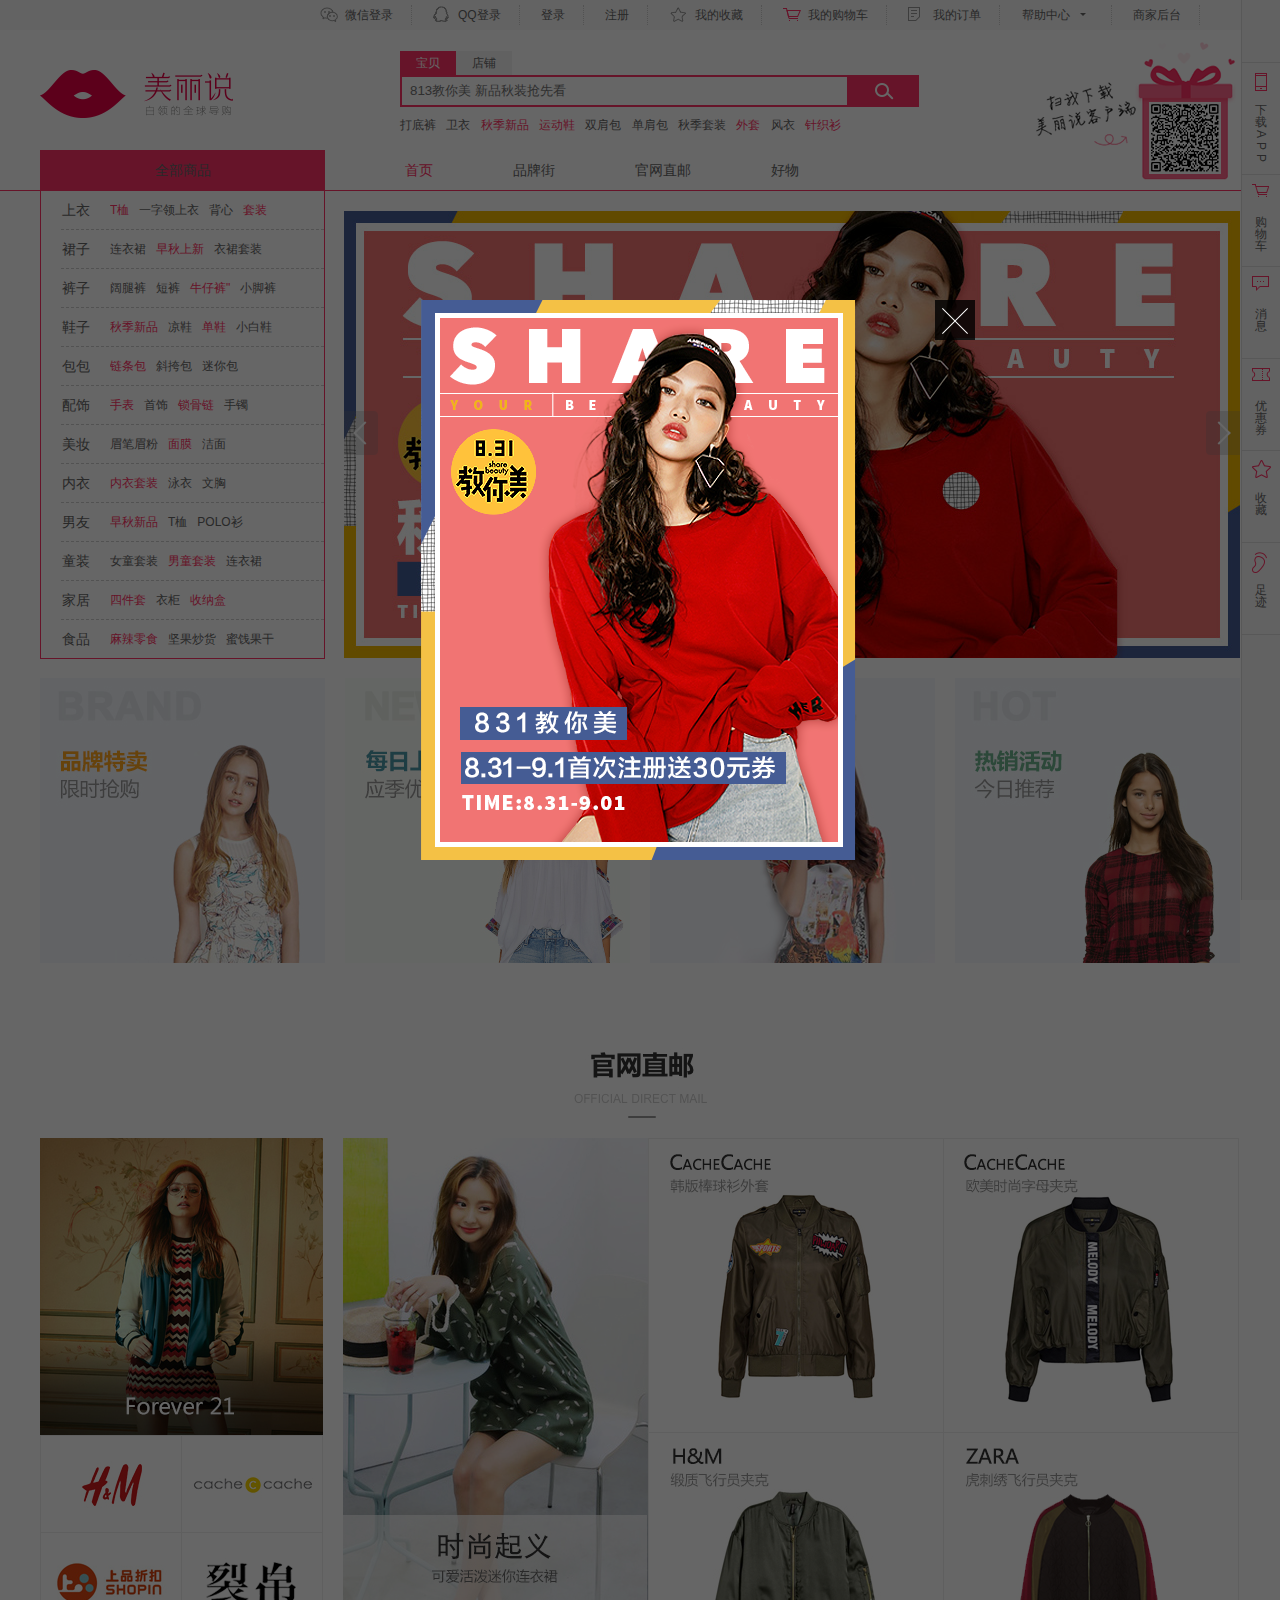
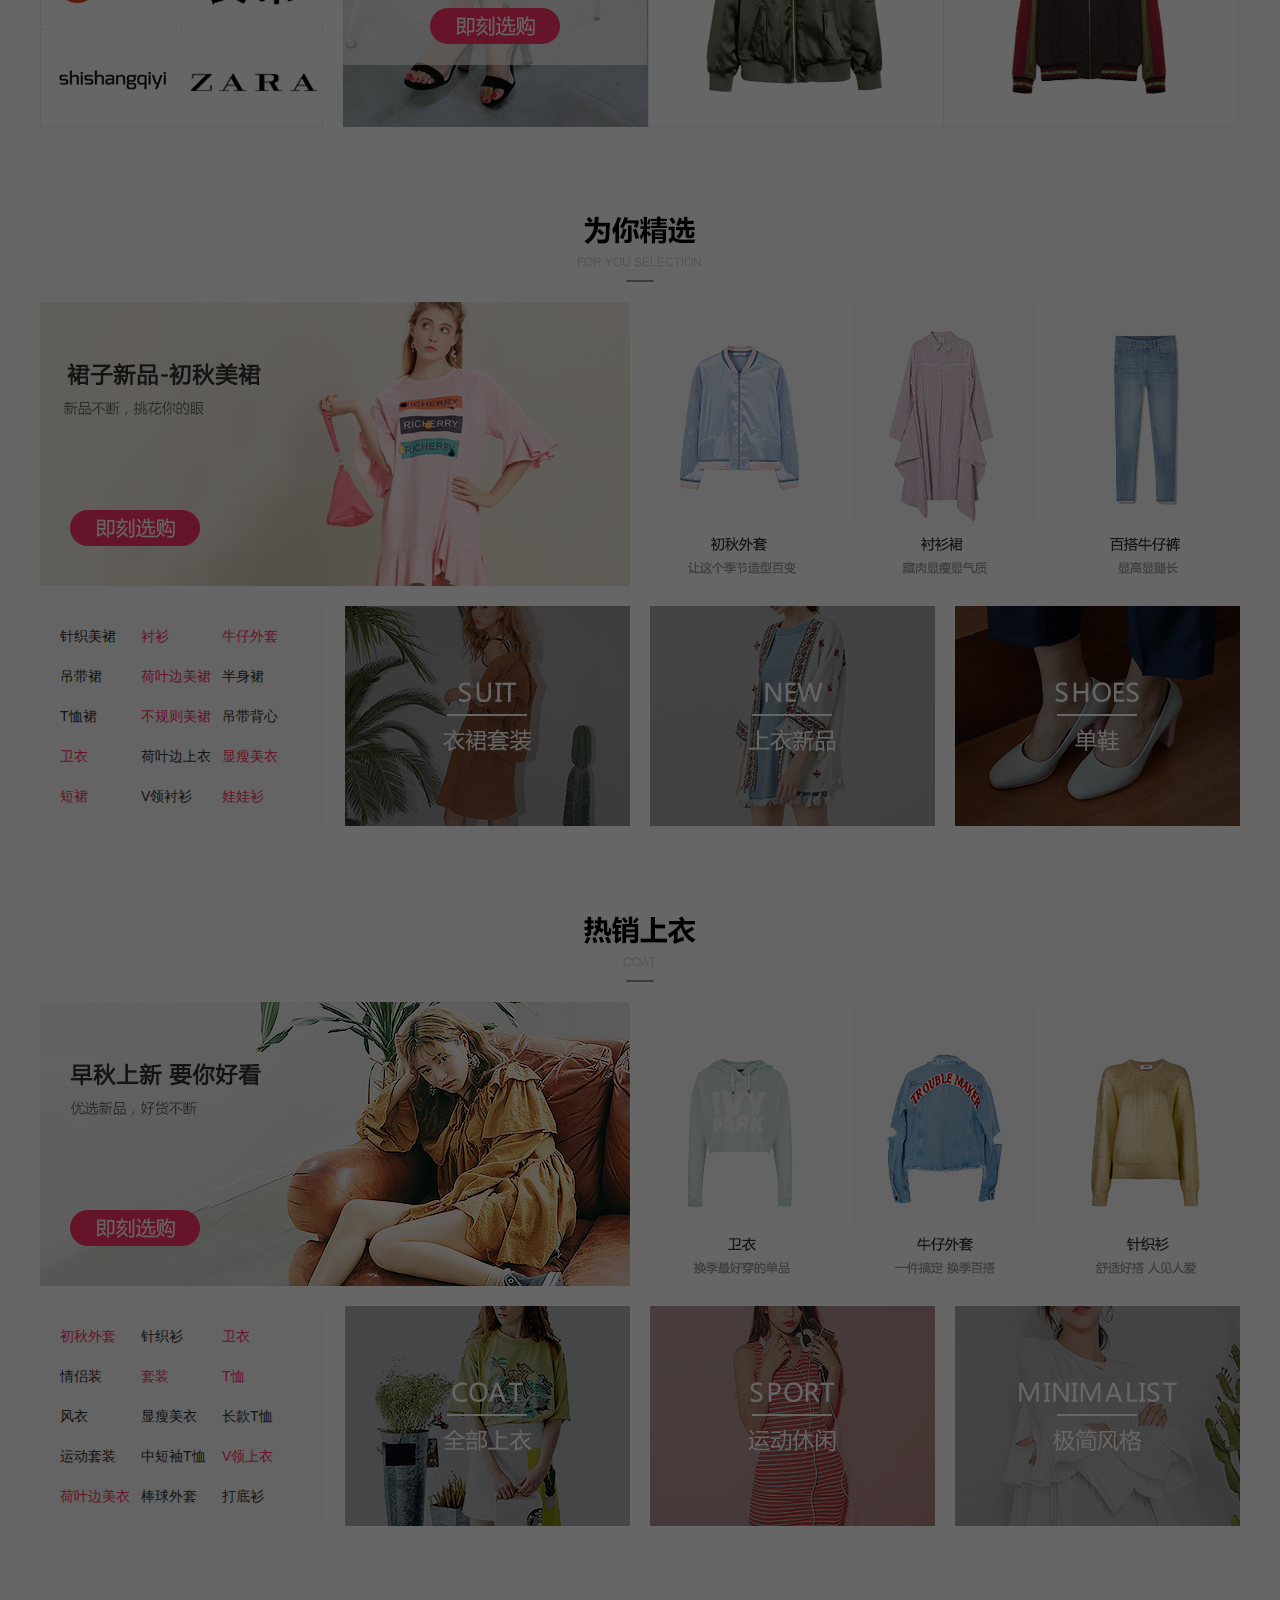
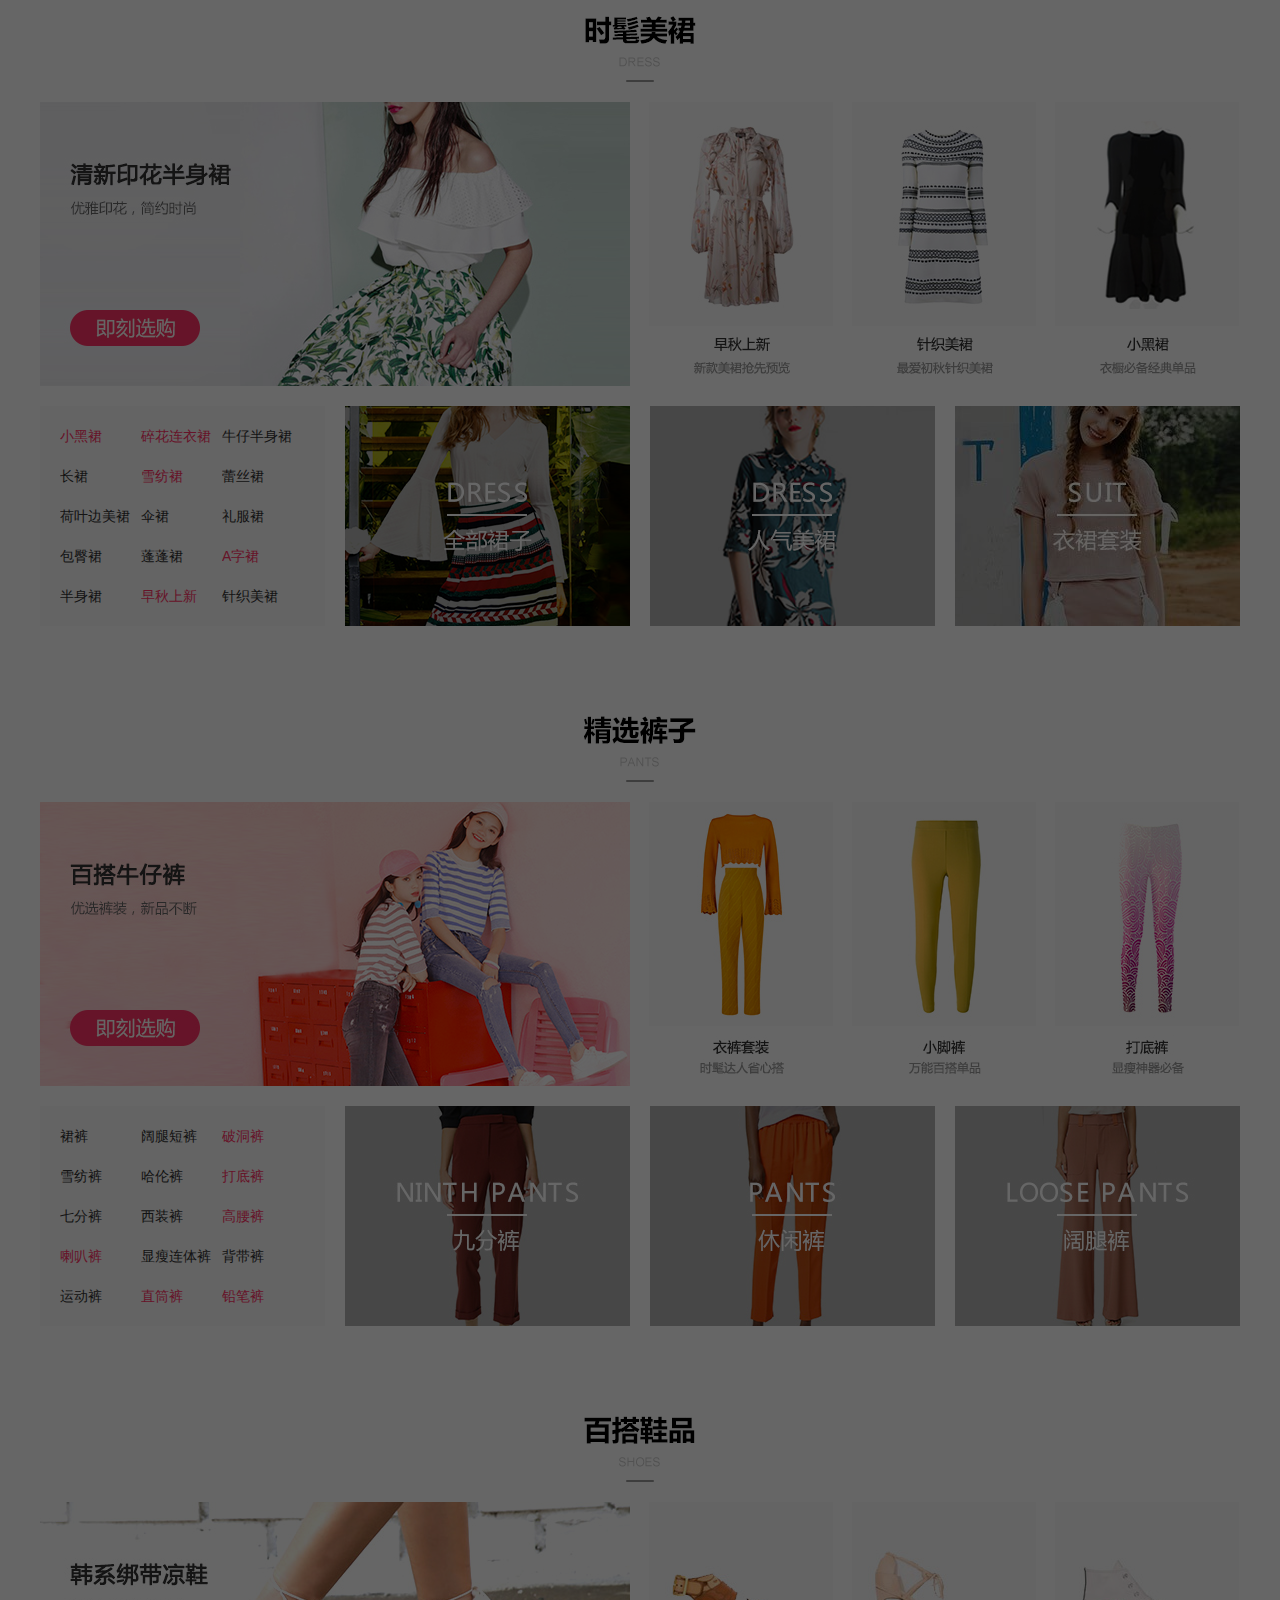
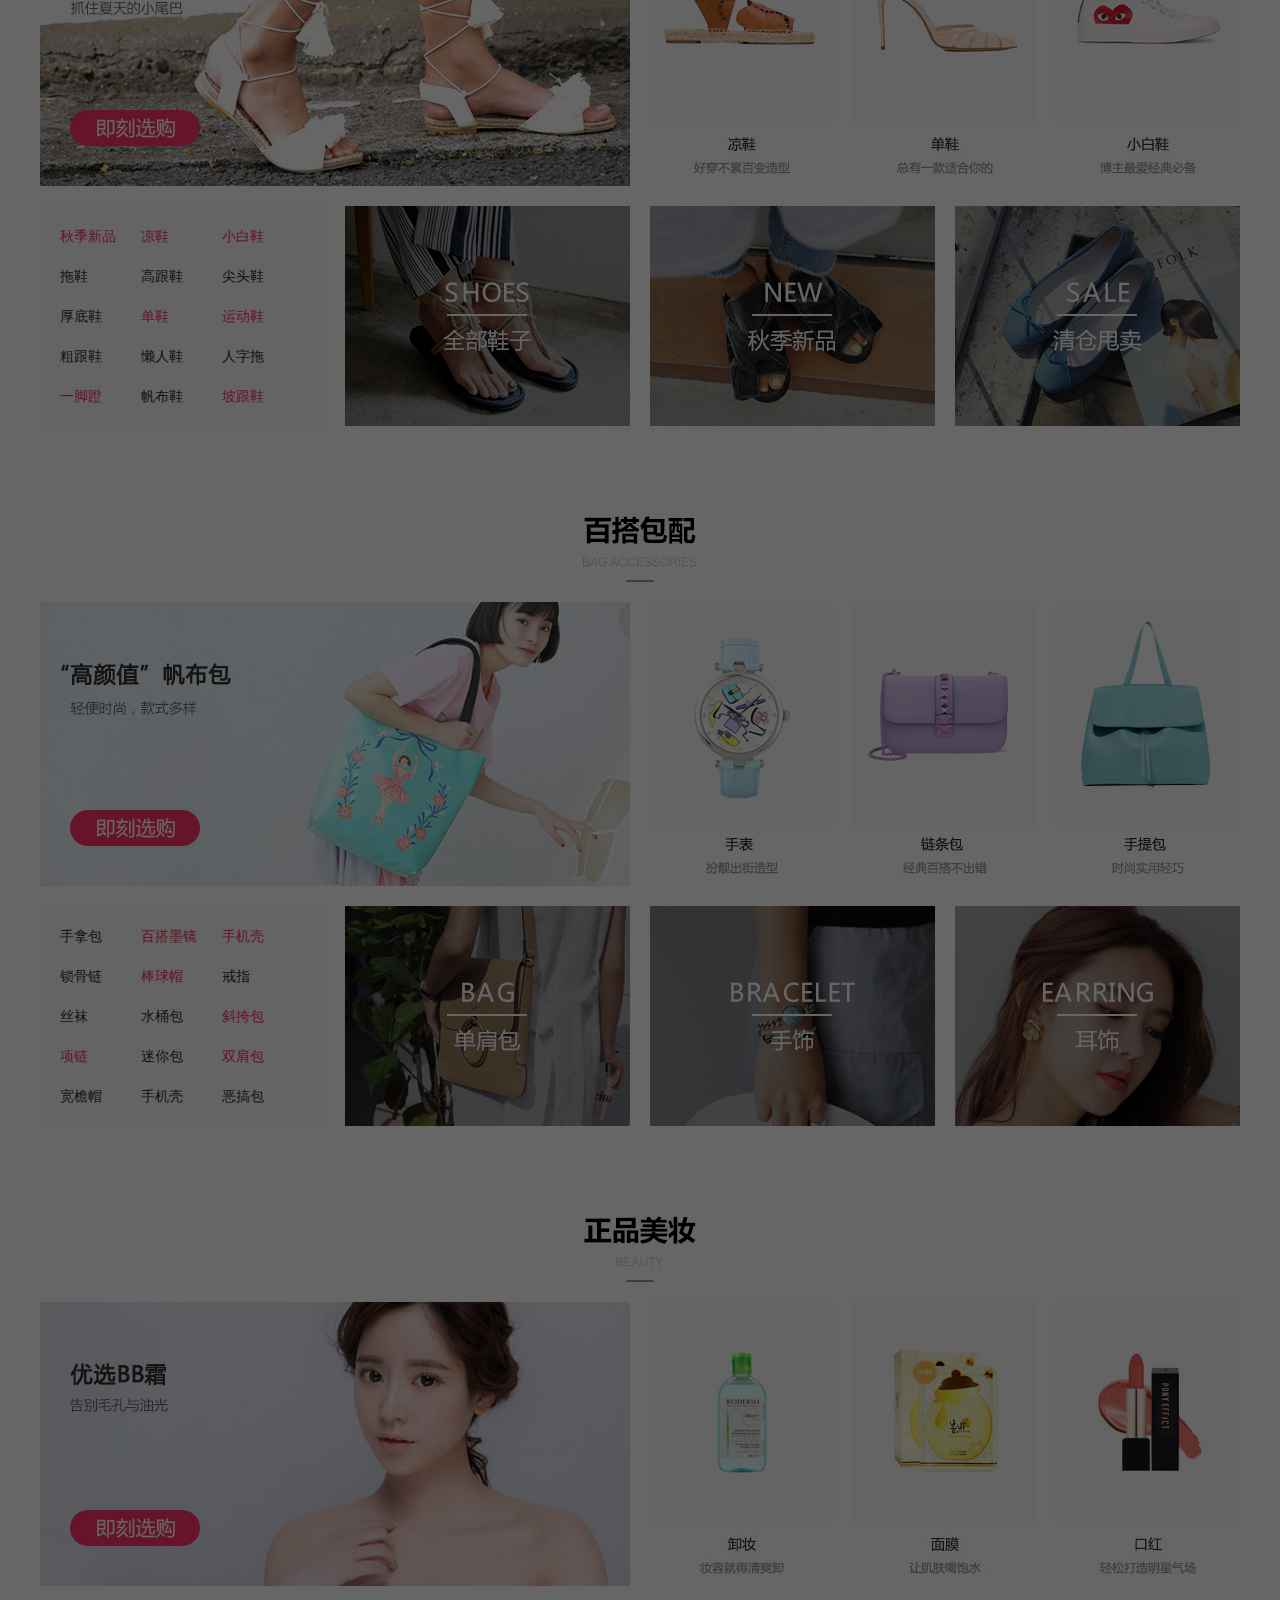
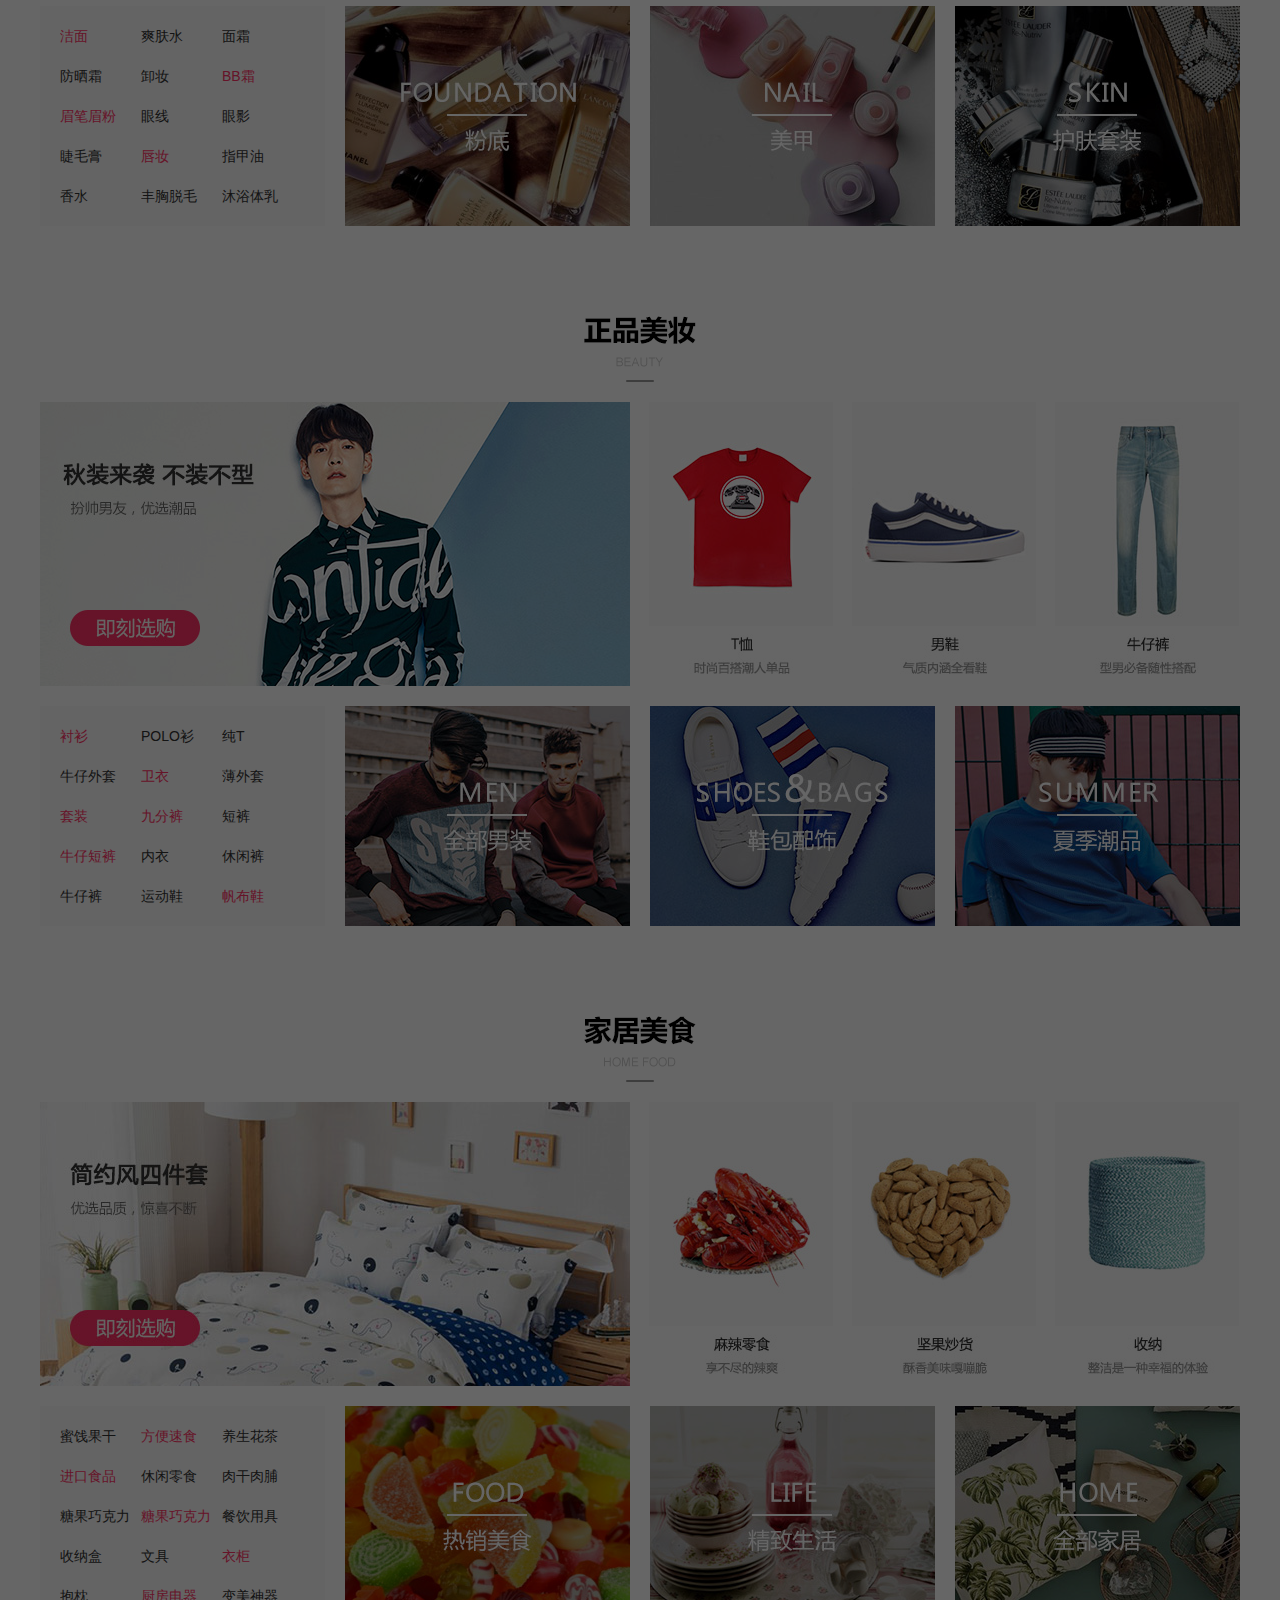
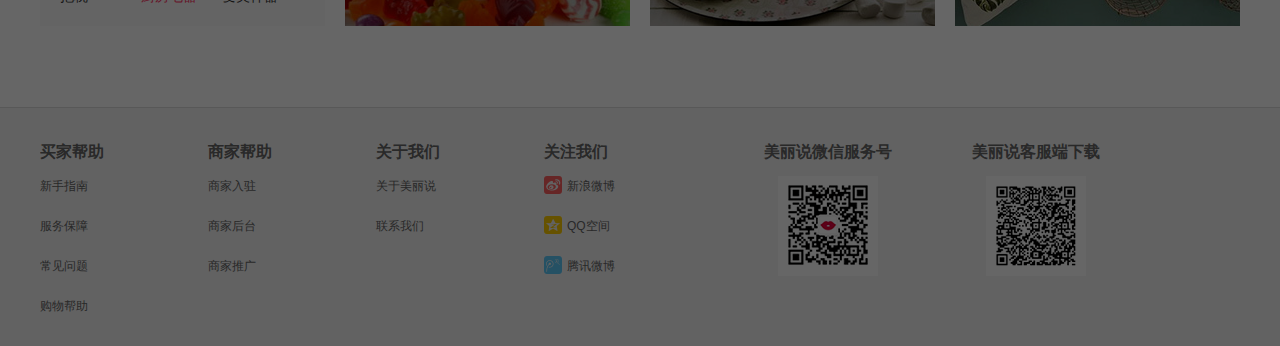
<file: index.html>
<!DOCTYPE html>
 <html>
    <head>
        <meta charset="UTF-8">
        <title>基于WEB的网上商场购物系统设计与实现</title>
        <link rel="stylesheet" type="text/css" href="css/style.css"/>
    	<link href="img/titleImg/titleImg.png" rel="SHORTCUT ICON" id="title-pic"/> 
        <script src="js/jquery-1.12.4.min.js" type="text/javascript" charset="utf-8"></script>
        <script src="js/jquery.cookie.js" type="text/javascript" charset="utf-8"></script>
        <script src="js/index.js" type="text/javascript" charset="utf-8"></script>
    </head>
    <body>
        <div class="all">
        	<div class="header">
        		<div class="header-bar">
        			<ul>
        				<li class="load"><a href="javascript:;"><em class="weixin"></em><span>微信登录</span></a></li>
        				<li class="load"><a href="javascript:;"><em class="qq"></em><span>QQ登录</span></a></li>
        				<li class="load"><a href="html/login.html"><span>登录</span></a></li>
        				<li class="load"><a href="html/register.html"><span>注册</span></a></li>
        				<li class="dorp userBox">
        					<a href="javascript:;"><span id="userName"></span><em class="arrow"></em></a>
        					<ul class="down">
        						<li><a href="javascript:;">账号与安全</a></li>
        						<li><a href="javascript:;" id="exit">退出</a></li>
        					</ul>
        				</li>
        				<li class="drop">
        					<a href="javascript:;"><em class="collect"></em><span>我的收藏</span></a>
        					<ul class="down">
        						<li><a href="javascript:;">收藏宝贝</a></li>
        						<li><a href="javascript:;">收藏店铺</a></li>
        					</ul>
        				</li>
        				<li><a href="html/cart.html"><em class="cart"></em><span>我的购物车</span></a></li>
        				<li><a href="html/order.html"><em class="order"></em><span>我的订单</span></a></li>
        				<li class="drop">
        					<a href="javascript:;"><span>帮助中心</span><em class="arrow"></em></a>
        					<ul class="down">
        						<li><a href="javascript:;">买家服务</a></li>
        						<li><a href="javascript:;">商家服务</a></li>
        						<li><a href="javascript:;">规则中心</a></li>
        					</ul>
        				</li>
        				<li><a href="javascript:;"><span>商家后台</span></a></li>
        			</ul>
        		</div>
        		<div class="header-serach">
        			<div class="header-serach-in">
        				<div class="logo">
        					<a href="javascript:;"><img src="img/index/logo.png" alt="" /></a>
        				</div>
        				<div class="search">
        					<div class="search-tab">
    							<a href="javascript:;" class="cur curFirst">宝贝</a>
    							<a href="javascript:;" class="curNext">店铺</a>
        					</div>
        					<div class="search-box">
        						<input type="text" class="search-input" placeholder="813教你美 新品秋装抢先看"/>
        						<div class="search-btn"></div>
        					</div>
        					<div class="search-hot">
        						<a href="javascript:;">打底裤</a>
        						<a href="javascript:;">卫衣</a>
        						<a href="javascript:;" class="cur">秋季新品</a>
        						<a href="javascript:;" class="cur">运动鞋</a>
        						<a href="javascript:;">双肩包</a>
        						<a href="javascript:;">单肩包</a>
        						<a href="javascript:;">秋季套装</a>
        						<a href="javascript:;" class="cur">外套</a>
        						<a href="javascript:;">风衣</a>
        						<a href="javascript:;" class="cur">针织衫</a>
        					</div>
        				</div>
        				<div class="server">
        					<a href="javascript:;">
        						<img src="img/index/server.gif"/>
        					</a>
        				</div>
        			</div>
        		</div>
        		<div class="header-nav">
    				<ul class="header-nav-main">
    					<li class="nav-slider">
    						全部商品
    						<div class="nav-slider-in">
    							<ul class="nav-sliderBox">
    								<li class="nav-list">
    									<div class="list-content">
    										<h3>上衣</h3>
    										<p>
    											<a href="javascript:;" class="cur">T桖</a>
    											<a href="javascript:;">一字领上衣</a>
    											<a href="javascript:;">背心</a>
    											<a href="javascript:;" class="cur">套装</a>
    										</p>
    										<span>
    											<img src="img/index/nav-list.png" alt="" />
    										</span>
    									</div>
    									<ul class="list-hidden">
    										<li>
    											<h4>新品发布</h4>
    											<p>
    												<a href="javascript:;" class="cur">初秋外套</a>
    												<a href="javascript:;">针织衫</a>
    												<a href="javascript:;" class="cur">V领上衣</a>
    												<a href="javascript:;" class="cur">卫衣</a>
    												<a href="javascript:;">牛仔外套</a>
    												<a href="javascript:;">寸衫</a>
    												<a href="javascript:;">吊带背心</a>
    												<a href="javascript:;" class="cur">长款T恤</a>
    												<a href="javascript:;" class="cur">雪纺衫</a>
    												<a href="javascript:;">蕾丝衫</a>
    												<a href="javascript:;">短款上衣</a>
    												<a href="javascript:;">复古喇叭轴</a>
    											</p>
    										</li>
    										<li>
    											<h4>人气销售</h4>
    											<p>
    												<a href="javascript:;">纯色T桖</a>
    												<a href="javascript:;">防晒衣</a>
    												<a href="javascript:;">运动套装</a>
    												<a href="javascript:;" class="cur">V领寸衫</a>
    												<a href="javascript:;">条纹衫</a>
    												<a href="javascript:;" class="cur">白色寸衫</a>
    												<a href="javascript:;">娃娃衫</a>
    												<a href="javascript:;">字母T桖</a>
    												<a href="javascript:;">针织背心</a>
    												<a href="javascript:;" class="cur">情侣装</a>
    												<a href="javascript:;" class="cur">长款寸衫</a>
    											</p>
    										</li>
    									</ul>
    								</li>
    								<li class="nav-list">
    									<div class="list-content">
    										<h3>裙子</h3>
    										<p>
    											<a href="javascript:;">连衣裙</a>
    											<a href="javascript:;" class="cur">早秋上新</a>
    											<a href="javascript:;" >衣裙套装</a>
    										</p>
    										<span>
    											<img src="img/index/nav-list.png" alt="" />
    										</span>
    									</div>
    									<ul class="list-hidden">
    										<li>
    											<h4>应季裙子</h4>
    											<p>
    												<a href="javascript:;" class="cur">吊带裙</a>
    												<a href="javascript:;" class="cur">不规则美裙</a>
    												<a href="javascript:;">蕾丝裙</a>
    												<a href="javascript:;">包臀裙</a>
    												<a href="javascript:;">一字领</a>
    												<a href="javascript:;">翠花裙</a>
    												<a href="javascript:;" class="cur">假两件美裙</a>
    												<a href="javascript:;" class="cur">针织美裙</a>
    												<a href="javascript:;" class="cur">牛仔半身裙</a>
    												<a href="javascript:;">小黑裙</a>
    											</p>
    										</li>
    										<li>
    											<h4>经典必备</h4>
    											<p>
    												<a href="javascript:;">寸衫群</a>
    												<a href="javascript:;">百褶裙</a>
    												<a href="javascript:;" class="cur">雪纺连衣裙</a>
    												<a href="javascript:;">A字裙</a>
    												<a href="javascript:;">半身裙</a>
    												<a href="javascript:;">蓬蓬裙</a>
    												<a href="javascript:;">T恤裙</a>
    												<a href="javascript:;">花朵裙</a>
    											</p>
    										</li>
    									</ul>
    								</li>
    								<li class="nav-list">
    									<div class="list-content">
    										<h3>裤子</h3>
    										<p>
    											<a href="javascript:;">阔腿裤</a>
    											<a href="javascript:;">短裤</a>
    											<a href="javascript:;" class="cur">牛仔裤"</a>
    											<a href="javascript:;" >小脚裤</a>
    										</p>
    										<span>
    											<img src="img/index/nav-list.png" alt="" />
    										</span>
    									</div>
    									<ul class="list-hidden">
    										<li>
    											<h4>应季新品</h4>
    											<p>
    												<a href="javascript:;" >高腰阔腿裤"</a>
    												<a href="javascript:;" class="cur">破洞牛仔裤</a>
    												<a href="javascript:;">牛仔短裤</a>
    												<a href="javascript:;">高腰裤</a>
    												<a href="javascript:;">西装裤</a>
    												<a href="javascript:;" class="cur">衣裤套装</a>
    												<a href="javascript:;">连体短裤</a>
    												<a href="javascript:;" class="cur">阔腿短裤"</a>
    											</p>
    										</li>
    										<li>
    											<h4>畅销热卖</h4>
    											<p>
    												<a href="javascript:;">连体裤</a>
    												<a href="javascript:;" class="cur">哈伦裤</a>
    												<a href="javascript:;">背带裤</a>
    												<a href="javascript:;">休闲裤</a>
    												<a href="javascript:;" class="cur">运动裤</a>
    												<a href="javascript:;">裙裤</a>
    												<a href="javascript:;">七分裤</a>
    											</p>
    										</li>
    									</ul>
    								</li>
    								<li class="nav-list">
    									<div class="list-content">
    										<h3>鞋子</h3>
    										<p>
    											<a href="javascript:;" class="cur">秋季新品</a>
    											<a href="javascript:;">凉鞋</a>
    											<a href="javascript:;" class="cur">单鞋</a>
    											<a href="javascript:;" >小白鞋</a>
    										</p>
    										<span>
    											<img src="img/index/nav-list.png" alt="" />
    										</span>
    									</div>
    									<ul class="list-hidden">
    										<li>
    											<h4>畅销热卖</h4>
    											<p>
    												<a href="javascript:;">秋季新品</a>
    												<a href="javascript:;" class="cur">凉鞋</a>
    												<a href="javascript:;">小白鞋</a>
    												<a href="javascript:;">拖鞋</a>
    												<a href="javascript:;" class="cur">粗跟鞋</a>
    												<a href="javascript:;">高跟鞋</a>
    												<a href="javascript:;" class="cur">单鞋</a>
    												<a href="javascript:;">运动鞋</a>
    												<a href="javascript:;">厚底鞋</a>
    												<a href="javascript:;">尖头鞋</a>
    												<a href="javascript:;">懒人鞋</a>
    												<a href="javascript:;" class="cur">人字拖</a>
    											</p>
    										</li>
    										<li>
    											<h4>潮流速递</h4>
    											<p>
    												<a href="javascript:;">坡跟鞋</a>
    												<a href="javascript:;">平底鞋</a>
    												<a href="javascript:;" class="cur">一脚蹬</a>
    												<a href="javascript:;">帆布鞋</a>
    												<a href="javascript:;">踝带鞋</a>
    												<a href="javascript:;">牛津鞋</a>
    											</p>
    										</li>
    									</ul>
    								</li>
    								<li class="nav-list">
    									<div class="list-content">
    										<h3>包包</h3>
    										<p>
    											<a href="javascript:;" class="cur">链条包</a>
    											<a href="javascript:;">斜挎包</a>
    											<a href="javascript:;">迷你包</a>
    										</p>
    										<span>
    											<img src="img/index/nav-list.png" alt="" />
    										</span>
    									</div>
    									<ul class="list-hidden">
    										<li>
    											<h4>人气精选</h4>
    											<p>
    												<a href="javascript:;">手拿包</a>
    												<a href="javascript:;">手提包</a>
    												<a href="javascript:;" class="cur">双肩包</a>
    												<a href="javascript:;">单肩包</a>
    												<a href="javascript:;">大包</a>
    												<a href="javascript:;">小包</a>
    												<a href="javascript:;">零钱包</a>
    												<a href="javascript:;">钱包</a>
    												<a href="javascript:;" class="cur">斜挎包</a>
    												<a href="javascript:;">行李箱</a>
    												<a href="javascript:;">帆布包</a>
    												<a href="javascript:;">收纳包</a>
    												<a href="javascript:;">化妆包</a>
    											</p>
    										</li>
    										<li>
    											<h4>畅销热卖</h4>
    											<p>
    												<a href="javascript:;">恶搞包</a>
    												<a href="javascript:;"  class="cur">水桶包</a>
    												<a href="javascript:;">复古包</a>
    												<a href="javascript:;">贝壳包</a>
    												<a href="javascript:;">方形包</a>
    												<a href="javascript:;"  class="cur">迷你包</a>
    												<a href="javascript:;">链条包</a>
    											</p>
    										</li>
    									</ul>
    								</li>
    								<li class="nav-list">
    									<div class="list-content">
    										<h3>配饰</h3>
    										<p>
    											<a href="javascript:;" class="cur">手表</a>
    											<a href="javascript:;">首饰</a>
    											<a href="javascript:;" class="cur">锁骨链</a>
    											<a href="javascript:;" >手镯</a>
    										</p>
    										<span>
    											<img src="img/index/nav-list.png" alt="" />
    										</span>
    									</div>
    									<ul class="list-hidden">
    										<li>
    											<h4>当季新品</h4>
    											<p>
    												<a href="javascript:;">披肩</a>
    												<a href="javascript:;" class="cur">短袜</a>
    												<a href="javascript:;">渔夫帽</a>
    												<a href="javascript:;">堆堆袜</a>
    												<a href="javascript:;">发饰</a>
    												<a href="javascript:;">宽檐帽</a>
    												<a href="javascript:;" class="cur">偏光太阳镜</a>
    												<a href="javascript:;">指甲贴</a>
    												<a href="javascript:;" class="cur">棒球帽</a>
    											</p>
    										</li>
    										<li>
    											<h4>畅销热卖</h4>
    											<p>
    												<a href="javascript:;" class="cur">墨镜</a>
    												<a href="javascript:;">组合戒指</a>
    												<a href="javascript:;" class="cur">钢带手表</a>
    												<a href="javascript:;" class="cur">手机壳</a>
    												<a href="javascript:;">几何项链</a>
    												<a href="javascript:;" class="cur">船袜</a>
    												<a href="javascript:;">脚链</a>
    											</p>
    										</li>
    										<li>
    											<h4>经典必备</h4>
    											<p>
    												<a href="javascript:;">胸针</a>
    												<a href="javascript:;" class="cur">项链</a>
    												<a href="javascript:;">发带</a>
    												<a href="javascript:;">假领子</a>
    												<a href="javascript:;">丝袜</a>
    												<a href="javascript:;" class="cur">水晶手链</a>
    											</p>
    										</li>
    									</ul>
    								</li>
    								<li class="nav-list">
    									<div class="list-content">
    										<h3>美妆</h3>
    										<p>
    											<a href="javascript:;">眉笔眉粉</a>
    											<a href="javascript:;" class="cur">面膜</a>
    											<a href="javascript:;">洁面</a>
    											<a href="javascript:;">唇膏口红</a>
    										</p>
    										<span>
    											<img src="img/index/nav-list.png" alt="" />
    										</span>
    									</div>
    									<ul class="list-hidden">
    										<li>
    											<h4>面部护肤</h4>
    											<p>
    												<a href="javascript:;" class="cur">面膜</a>
    												<a href="javascript:;">爽肤水</a>
    												<a href="javascript:;">精华</a>
    												<a href="javascript:;">洁面</a>
    												<a href="javascript:;">眼霜</a>
    												<a href="javascript:;">防晒霜</a>
    												<a href="javascript:;" class="cur">护肤套装</a>
    												<a href="javascript:;">乳液面霜</a>
    											</p>
    										</li>
    										<li>
    											<h4>香水彩妆</h4>
    											<p>
    												<a href="javascript:;" class="cur">BB霜</a>
    												<a href="javascript:;">粉底液</a>
    												<a href="javascript:;">粉饼</a>
    												<a href="javascript:;" class="cur">腮红</a>
    												<a href="javascript:;">眼线</a>
    												<a href="javascript:;">眼影</a>
    												<a href="javascript:;">睫毛膏</a>
    												<a href="javascript:;" class="cur">眉笔眉粉</a>
    												<a href="javascript:;" class="cur">唇妆</a>
    												<a href="javascript:;">指甲油</a>
    												<a href="javascript:;">香水</a>
    												<a href="javascript:;" class="cur">彩妆套装</a>
    											</p>
    										</li>
    										<li>
    											<h4>身体护理</h4>
    											<p>
    												<a href="javascript:;" class="cur">洗发护发</a>
    												<a href="javascript:;">丰胸脱毛</a>
    											</p>
    										</li>
    									</ul>
    								</li>
    								<li class="nav-list">
    									<div class="list-content">
    										<h3>内衣</h3>
    										<p>
    											<a href="javascript:;" class="cur">内衣套装</a>
    											<a href="javascript:;">泳衣</a>
    											<a href="javascript:;">文胸</a>
    										</p>
    										<span>
    											<img src="img/index/nav-list.png" alt="" />
    										</span>
    									</div>
    									<ul class="list-hidden">
    										<li>
    											<h4>应季新品</h4>
    											<p>
    												<a href="javascript:;" class="cur">聚拢内衣</a>
    												<a href="javascript:;">无痕内衣</a>
    												<a href="javascript:;">前扣内衣</a>
    												<a href="javascript:;">性感睡衣</a>
    												<a href="javascript:;">前扣内衣</a>
    												<a href="javascript:;">蕾丝内衣</a>
    												<a href="javascript:;" class="cur">薄款内衣</a>
    												<a href="javascript:;">比基尼</a>
    											</p>
    										</li>
    										<li>
    											<h4>畅销热卖</h4>
    											<p>
    												<a href="javascript:;" class="cur">内裤</a>
    												<a href="javascript:;">睡衣套装</a>
    												<a href="javascript:;">运动内衣</a>
    												<a href="javascript:;">打底必备</a>
    												<a href="javascript:;" class="cur">无钢圈内衣</a>
    											</p>
    										</li>
    									</ul>
    								</li>
    								<li class="nav-list">
    									<div class="list-content">
    										<h3>男友</h3>
    										<p>
    											<a href="javascript:;" class="cur">早秋新品</a>
    											<a href="javascript:;">T桖</a>
    											<a href="javascript:;">POLO衫</a>
    											<a href="javascript:;">牛仔裤</a>
    										</p>
    										<span>
    											<img src="img/index/nav-list.png" alt="" />
    										</span>
    									</div>
    									<ul class="list-hidden">
    										<li>
    											<h4>应季潮品</h4>
    											<p>
    												<a href="javascript:;">牛仔短裤</a>
    												<a href="javascript:;" class="cur">套装</a>
    												<a href="javascript:;">休闲裤</a>
    												<a href="javascript:;" class="cur">九分裤</a>
    												<a href="javascript:;">短裤</a>
    												<a href="javascript:;" class="cur">衬衫</a>
    												<a href="javascript:;">纯T</a>
    												<a href="javascript:;">内衣</a>
    											</p>
    										</li>
    										<li>
    											<h4>鞋包配饰</h4>
    											<p>
    												<a href="javascript:;" class="cur">休闲鞋</a>
    												<a href="javascript:;">板鞋</a>
    												<a href="javascript:;">袜子</a>
    												<a href="javascript:;">棒球帽</a>
    												<a href="javascript:;">手表</a>
    												<a href="javascript:;" class="cur">男包</a>
    												<a href="javascript:;">太阳镜</a>
    												<a href="javascript:;">配饰</a>
    												<a href="javascript:;">帆布鞋</a>
    												<a href="javascript:;" class="cur">凉拖</a>
    												<a href="javascript:;">运动鞋</a>
    											</p>
    										</li>
    									</ul>
    								</li>
    								<li class="nav-list">
    									<div class="list-content">
    										<h3>童装</h3>
    										<p>
    											<a href="javascript:;">女童套装</a>
    											<a href="javascript:;" class="cur">男童套装</a>
    											<a href="javascript:;">连衣裙</a>
    										</p>
    										<span>
    											<img src="img/index/nav-list.png" alt="" />
    										</span>
    									</div>
    									<ul class="list-hidden">
    										<li>
    											<h4>婴童服饰</h4>
    											<p>
    												<a href="javascript:;" class="cur">连体衣</a>
    												<a href="javascript:;">婴儿礼盒</a>
    												<a href="javascript:;">婴儿套装</a>
    												<a href="javascript:;" class="cur">连衣裙</a>
    												<a href="javascript:;">半身裙</a>
    												<a href="javascript:;" class="cur">背心裙</a>
    												<a href="javascript:;">牛仔裙</a>
    												<a href="javascript:;" class="cur">背带裙</a>
    												<a href="javascript:;">女童T恤</a>
    												<a href="javascript:;">女童短裤</a>
    												<a href="javascript:;">女童套装</a>
    												<a href="javascript:;">男童T恤</a>
    												<a href="javascript:;">男童衬衫</a>
    												<a href="javascript:;">男童短裤</a>
    												<a href="javascript:;" class="cur">男童套装</a>
    												<a href="javascript:;">男童运动裤</a>
    												<a href="javascript:;" class="cur">亲子装</a>
    											</p>
    										</li>
    										<li>
    											<h4>鞋包配饰</h4>
    											<p>
    												<a href="javascript:;">男童凉鞋</a>
    												<a href="javascript:;">女童凉鞋</a>
    												<a href="javascript:;">板鞋</a>
    												<a href="javascript:;">运动鞋</a>
    												<a href="javascript:;" class="cur">帆布鞋</a>
    												<a href="javascript:;" class="cur">童包</a>
    											</p>
    										</li>
    									</ul>
    								</li>
    								<li class="nav-list">
    									<div class="list-content">
    										<h3>家居</h3>
    										<p>
    											<a href="javascript:;" class="cur">四件套</a>
    											<a href="javascript:;">衣柜</a>
    											<a href="javascript:;" class="cur">收纳盒</a>
    										</p>
    										<span>
    											<img src="img/index/nav-list.png" alt="" />
    										</span>
    									</div>
    									<ul class="list-hidden">
    										<li>
    											<h4>精选推荐</h4>
    											<p>
    												<a href="javascript:;" class="cur">厨房用具</a>
    												<a href="javascript:;">生活助手</a>
    												<a href="javascript:;">美发器</a>
    												<a href="javascript:;" class="cur">文具</a>
    												<a href="javascript:;">储物包袋</a>
    												<a href="javascript:;">枕头</a>
    												<a href="javascript:;" class="cur">抱枕</a>
    												<a href="javascript:;">毛巾浴巾</a>
    												<a href="javascript:;">毛绒玩具</a>
    												<a href="javascript:;">洗漱用品</a>
    												<a href="javascript:;">小礼物</a>
    											</p>
    										</li>
    										<li>
    											<h4>精致生活</h4>
    											<p>
    												<a href="javascript:;">餐饮用品</a>
    												<a href="javascript:;">墙贴</a>
    												<a href="javascript:;" class="cur">地毯地垫</a>
    												<a href="javascript:;">绿植</a>
    												<a href="javascript:;" class="cur">家务清洁</a>
    												<a href="javascript:;" class="cur">水杯</a>
    												<a href="javascript:;">家纺</a>
    											</p>
    										</li>
    									</ul>
    								</li>
    								<li class="nav-list">
    									<div class="list-content">
    										<h3>食品</h3>
    										<p>
    											<a href="javascript:;" class="cur">麻辣零食</a>
    											<a href="javascript:;">坚果炒货</a>
    											<a href="javascript:;">蜜饯果干</a>
    											<a href="javascript:;">方便速食</a>
    										</p>
    										<span>
    											<img src="img/index/nav-list.png" alt="" />
    										</span>
    									</div>
    									<ul class="list-hidden">
    										<li>
    											<h4>进口食品</h4>
    											<p>
    												<a href="javascript:;" class="cur">进口饼干</a>
    												<a href="javascript:;">进口糖巧</a>
    												<a href="javascript:;">进口零食</a>
    												<a href="javascript:;">进口饮品</a>
    											</p>
    										<\/li>
    										<li>
    											<h4>美食广场</h4>
    											<p>
    												<a href="javascript:;">养生花茶</a>
    												<a href="javascript:;">饼干蛋糕</a>
    												<a href="javascript:;">糖果巧克力</a>
    												<a href="javascript:;" class="cur">休闲零食</a>
    												<a href="javascript:;">咖啡奶茶</a>
    												<a href="javascript:;" class="cur">吃货礼盒</a>
    												<a href="javascript:;">保健食品</a>
    												<a href="javascript:;">地方特产</a>
    											</p>
    										</li>
    									</ul>
    								</li>
    							</ul>
    						</div>
    					</li>
    					<li class="nav-tab"><a href="index.html" class="cur">首页</a></li>
    					<li class="nav-tab"><a href="#">品牌街</a></li>
    					<li class="nav-tab"><a href="#">官网直邮</a></li>
    					<li class="nav-tab"><a href="#">好物</a></li>
    				</ul>
        		</div>
        	</div>
        	<div class="article">
        		<div class="swiper-box">
        			<ul class="swiper">
        				<li><a href="javascript:;"><img src="img/index/swiper01.jpg" alt="" /></a></li>
        				<li><a href="javascript:;"><img src="img/index/swiper02.jpg" alt="" /></a></li>
        				<li><a href="javascript:;"><img src="img/index/swiper03.jpg" alt="" /></a></li>
        				<li><a href="javascript:;"><img src="img/index/swiper04.jpg" alt="" /></a></li>
        				<li><a href="javascript:;"><img src="img/index/swiper05.jpg" alt="" /></a></li>
        				<li><a href="javascript:;"><img src="img/index/swiper06.jpg" alt="" /></a></li>
        			</ul>
        			<div class="swiperNum">
        				<a href="javascript:;" class="cur"></a>
        				<a href="javascript:;"></a>
        				<a href="javascript:;"></a>
        				<a href="javascript:;"></a>
        				<a href="javascript:;"></a>
        				<a href="javascript:;"></a>
        			</div>
        			<div class="swiperBtn">
        				<a href="javascript:;" class="swiperPrev"></a>
        				<a href="javascript:;" class="swiperNext"></a>
        			</div>
        		</div>
        		<ul class="ad-box">
        			<li><a href="html/shopList.html"><img src="img/index/ad-box01.jpg" alt="" /></a></li>
        			<li><a href="javascript:;"><img src="img/index/ad-box02.jpg" alt="" /></a></li>
        			<li><a href="javascript:;"><img src="img/index/ad-box03.jpg" alt="" /></a></li>
        			<li><a href="javascript:;"><img src="img/index/ad-box04.jpg" alt="" /></a></li>
        		</ul>
        		<h2 class="common-title">
        			<img src="img/index/gwzy.jpg" alt="" />
        		</h2>
        		<div class="sp-box">
        			<div class="sp-adLeft">
        				<a href="javascript:;" class="adLeft-top"><img src="img/index/adLeft-top.jpg" alt="" /></a>
        				<div class="adLeft-list">
        					<a href="javascript:;"><img src="img/index/adLeft-list01.jpg" alt="" /></a>
        					<a href="javascript:;"><img src="img/index/adLeft-list02.jpg" alt="" /></a>
        					<a href="javascript:;"><img src="img/index/adLeft-list03.jpg" alt="" /></a>
        					<a href="javascript:;"><img src="img/index/adLeft-list04.jpg" alt="" /></a>
        					<a href="javascript:;"><img src="img/index/adLeft-list05.jpg" alt="" /></a>
        					<a href="javascript:;"><img src="img/index/adLeft-list06.jpg" alt="" /></a>
        				</div>
        			</div>
        			<div class="sp-adMiddle">
        				<a href="javascript:;"><img src="img/index/sp-adMiddle.jpg" alt="" /></a>
        			</div>
        			<div class="sp-adRight">
        				<a href="javascript:;"><img src="img/index/sp-adRight01.jpg" alt="" /></a>
    					<a href="javascript:;"><img src="img/index/sp-adRight02.jpg" alt="" /></a>
    					<a href="javascript:;"><img src="img/index/sp-adRight03.jpg" alt="" /></a>
    					<a href="javascript:;"><img src="img/index/sp-adRight04.jpg" alt="" /></a>
        			</div>
        		</div>
        		<h2 class="common-title">
        			<img src="img/index/wnjx.jpg" alt="" />
        		</h2>
        		<div class="common-box">
        			<div class="ad-top">
        				<a href="javascript:;" class="ad-top1"><img src="img/index/ad-top1_01.png" alt="" /></a>
        				<a href="javascript:;" class="ad-top2"><img src="img/index/ad-top2_01.png" alt="" /></a>
        				<a href="javascript:;" class="ad-top2"><img src="img/index/ad-top2_02.png" alt="" /></a>
        				<a href="javascript:;" class="ad-top2"><img src="img/index/ad-top2_03.png" alt="" /></a>
        			</div>
        			<div class="ad-bottom">
        				<div class="ad-textBox">
        					<a href="#">针织美裙</a>
        					<a href="#" class="cur">衬衫</a>
        					<a href="#" class="cur">牛仔外套</a>
        					<a href="#">吊带裙</a>
        					<a href="#" class="cur">荷叶边美裙</a>
        					<a href="#">半身裙</a>
        					<a href="#">T恤裙</a>
        					<a href="#" class="cur">不规则美裙</a>
        					<a href="#">吊带背心</a>
        					<a href="#" class="cur">卫衣</a>
        					<a href="#">荷叶边上衣</a>
        					<a href="#" class="cur">显瘦美衣</a>
        					<a href="#" class="cur">短裙</a>
        					<a href="#">V领衬衫</a>
        					<a href="#" class="cur">娃娃衫</a>
        				</div>
        				<a href="" class="ad-bottomImg"><img src="img/index/ad-bottom01.png" alt="" /></a>
    					<a href="" class="ad-bottomImg"><img src="img/index/ad-bottom02.png" alt="" /></a>
    					<a href="" class="ad-bottomImg"><img src="img/index/ad-bottom03.png" alt="" /></a>
        			</div>
        		</div>
        		<h2 class="common-title">
        			<img src="img/index/rxsy.jpg" alt="" />
        		</h2>
        		<div class="common-box">
        			<div class="ad-top">
        				<a href="javascript:;" class="ad-top1"><img src="img/index/ad-top1_02.png" alt="" /></a>
        				<a href="javascript:;" class="ad-top2"><img src="img/index/ad-top2_04.png" alt="" /></a>
        				<a href="javascript:;" class="ad-top2"><img src="img/index/ad-top2_05.png" alt="" /></a>
        				<a href="javascript:;" class="ad-top2"><img src="img/index/ad-top2_06.png" alt="" /></a>
        			</div>
        			<div class="ad-bottom">
        				<div class="ad-textBox">
        					<a href="#"  class="cur">初秋外套</a>
        					<a href="#">针织衫</a>
        					<a href="#"  class="cur">卫衣	</a>
        					<a href="#">情侣装</a>
        					<a href="#"  class="cur">套装</a>
        					<a href="#"  class="cur">T恤</a>
        					<a href="#">风衣</a>
        					<a href="#">显瘦美衣</a>
        					<a href="#">长款T恤</a>
        					<a href="#">运动套装</a>
        					<a href="#">中短袖T恤</a>
        					<a href="#" class="cur">V领上衣</a>
        					<a href="#" class="cur">荷叶边美衣</a>
        					<a href="#">棒球外套</a>
        					<a href="#">打底衫</a>
        				</div>
        				<a href="" class="ad-bottomImg"><img src="img/index/ad-bottom04.png" alt="" /></a>
    					<a href="" class="ad-bottomImg"><img src="img/index/ad-bottom05.png" alt="" /></a>
    					<a href="" class="ad-bottomImg"><img src="img/index/ad-bottom06.png" alt="" /></a>
        			</div>
        		</div>
        		<h2 class="common-title">
        			<img src="img/index/ssmq.jpg" alt="" />
        		</h2>
        		<div class="common-box">
        			<div class="ad-top">
        				<a href="javascript:;" class="ad-top1"><img src="img/index/ad-top1_03.jpg" alt="" /></a>
        				<a href="javascript:;" class="ad-top2"><img src="img/index/ad-top2_07.jpg" alt="" /></a>
        				<a href="javascript:;" class="ad-top2"><img src="img/index/ad-top2_08.jpg" alt="" /></a>
        				<a href="javascript:;" class="ad-top2"><img src="img/index/ad-top2_09.jpg" alt="" /></a>
        			</div>
        			<div class="ad-bottom">
        				<div class="ad-textBox">
        					<a href="#" class="cur">小黑裙</a>
        					<a href="#" class="cur">碎花连衣裙</a>
        					<a href="#">牛仔半身裙</a>
        					<a href="#">长裙</a>
        					<a href="#" class="cur">雪纺裙</a>
        					<a href="#">蕾丝裙</a>
        					<a href="#">荷叶边美裙</a>
        					<a href="#">伞裙</a>
        					<a href="#">礼服裙</a>
        					<a href="#">包臀裙</a>
        					<a href="#">蓬蓬裙</a>
        					<a href="#" class="cur">A字裙</a>
        					<a href="#" >半身裙</a>
        					<a href="#" class="cur">早秋上新</a>
        					<a href="#">针织美裙</a>
        				</div>
        				<a href="" class="ad-bottomImg"><img src="img/index/ad-bottom07.png" alt="" /></a>
    					<a href="" class="ad-bottomImg"><img src="img/index/ad-bottom08.png" alt="" /></a>
    					<a href="" class="ad-bottomImg"><img src="img/index/ad-bottom09.jpg" alt="" /></a>
        			</div>
        		</div>
        		<h2 class="common-title">
        			<img src="img/index/jxkz.jpg" alt="" />
        		</h2>
        		<div class="common-box">
        			<div class="ad-top">
        				<a href="javascript:;" class="ad-top1"><img src="img/index/ad-top1_04.jpg" alt="" /></a>
        				<a href="javascript:;" class="ad-top2"><img src="img/index/ad-top2_10.jpg" alt="" /></a>
        				<a href="javascript:;" class="ad-top2"><img src="img/index/ad-top2_11.jpg" alt="" /></a>
        				<a href="javascript:;" class="ad-top2"><img src="img/index/ad-top2_12.jpg" alt="" /></a>
        			</div>
        			<div class="ad-bottom">
        				<div class="ad-textBox">
        					<a href="#">裙裤</a>
        					<a href="#">阔腿短裤</a>
        					<a href="#" class="cur">破洞裤</a>
        					<a href="#">雪纺裤</a>
        					<a href="#">哈伦裤</a>
        					<a href="#" class="cur">打底裤</a>
        					<a href="#">七分裤</a>
        					<a href="#">西装裤</a>
        					<a href="#" class="cur">高腰裤</a>
        					<a href="#" class="cur">喇叭裤</a>
        					<a href="#">显瘦连体裤</a>
        					<a href="#">背带裤</a>
        					<a href="#" >运动裤</a>
        					<a href="#" class="cur">直筒裤</a>
        					<a href="#" class="cur">铅笔裤</a>
        				</div>
        				<a href="" class="ad-bottomImg"><img src="img/index/ad-bottom10.jpg" alt="" /></a>
    					<a href="" class="ad-bottomImg"><img src="img/index/ad-bottom11.jpg" alt="" /></a>
    					<a href="" class="ad-bottomImg"><img src="img/index/ad-bottom12.jpg" alt="" /></a>
        			</div>
        		</div>
        		<h2 class="common-title">
        			<img src="img/index/bdxp.jpg" alt="" />
        		</h2>
        		<div class="common-box">
        			<div class="ad-top">
        				<a href="javascript:;" class="ad-top1"><img src="img/index/ad-top1_05.jpg" alt="" /></a>
        				<a href="javascript:;" class="ad-top2"><img src="img/index/ad-top2_13.jpg" alt="" /></a>
        				<a href="javascript:;" class="ad-top2"><img src="img/index/ad-top2_14.jpg" alt="" /></a>
        				<a href="javascript:;" class="ad-top2"><img src="img/index/ad-top2_15.jpg" alt="" /></a>
        			</div>
        			<div class="ad-bottom">
        				<div class="ad-textBox">
        					<a href="#" class="cur">秋季新品</a>
        					<a href="#" class="cur">凉鞋</a>
        					<a href="#" class="cur">小白鞋</a>
        					<a href="#">拖鞋</a>
        					<a href="#">高跟鞋</a>
        					<a href="#">尖头鞋</a>
        					<a href="#">厚底鞋</a>
        					<a href="#" class="cur">单鞋</a>
        					<a href="#" class="cur">运动鞋</a>
        					<a href="#">粗跟鞋</a>
        					<a href="#">懒人鞋</a>
        					<a href="#">人字拖</a>
        					<a href="#" class="cur">一脚蹬</a>
        					<a href="#">帆布鞋</a>
        					<a href="#" class="cur">坡跟鞋</a>
        				</div>
        				<a href="" class="ad-bottomImg"><img src="img/index/ad-bottom13.jpg" alt="" /></a>
    					<a href="" class="ad-bottomImg"><img src="img/index/ad-bottom14.jpg" alt="" /></a>
    					<a href="" class="ad-bottomImg"><img src="img/index/ad-bottom15.jpg" alt="" /></a>
        			</div>
        		</div>
        		<h2 class="common-title">
        			<img src="img/index/bdbp.jpg" alt="" />
        		</h2>
        		<div class="common-box">
        			<div class="ad-top">
        				<a href="javascript:;" class="ad-top1"><img src="img/index/ad-top1_06.png" alt="" /></a>
        				<a href="javascript:;" class="ad-top2"><img src="img/index/ad-top2_16.png" alt="" /></a>
        				<a href="javascript:;" class="ad-top2"><img src="img/index/ad-top2_17.png" alt="" /></a>
        				<a href="javascript:;" class="ad-top2"><img src="img/index/ad-top2_18.png" alt="" /></a>
        			</div>
        			<div class="ad-bottom">
        				<div class="ad-textBox">
        					<a href="#">手拿包</a>
        					<a href="#" class="cur">百搭墨镜</a>
        					<a href="#" class="cur">手机壳</a>
        					<a href="#">锁骨链</a>
        					<a href="#" class="cur">棒球帽</a>
        					<a href="#">戒指</a>
        					<a href="#">丝袜</a>
        					<a href="#">水桶包</a>
        					<a href="#" class="cur">斜挎包</a>
        					<a href="#" class="cur">项链</a>
        					<a href="#">迷你包</a>
        					<a href="#" class="cur">双肩包</a>
        					<a href="#">宽檐帽</a>
        					<a href="#">手机壳</a>
        					<a href="#">恶搞包</a>
        				</div>
        				<a href="" class="ad-bottomImg"><img src="img/index/ad-bottom16.png" alt="" /></a>
    					<a href="" class="ad-bottomImg"><img src="img/index/ad-bottom17.png" alt="" /></a>
    					<a href="" class="ad-bottomImg"><img src="img/index/ad-bottom18.png" alt="" /></a>
        			</div>
        		</div>
        		<h2 class="common-title">
        			<img src="img/index/zpmz.jpg" alt="" />
        		</h2>
        		<div class="common-box">
        			<div class="ad-top">
        				<a href="javascript:;" class="ad-top1"><img src="img/index/ad-top1_07.jpg" alt="" /></a>
        				<a href="javascript:;" class="ad-top2"><img src="img/index/ad-top2_19.jpg" alt="" /></a>
        				<a href="javascript:;" class="ad-top2"><img src="img/index/ad-top2_20.jpg" alt="" /></a>
        				<a href="javascript:;" class="ad-top2"><img src="img/index/ad-top2_21.jpg" alt="" /></a>
        			</div>
        			<div class="ad-bottom">
        				<div class="ad-textBox">
        					<a href="#" class="cur">洁面</a>
        					<a href="#">爽肤水</a>
        					<a href="#">面霜</a>
        					<a href="#">防晒霜</a>
        					<a href="#">卸妆</a>
        					<a href="#" class="cur">BB霜</a>
        					<a href="#" class="cur">眉笔眉粉</a>
        					<a href="#">眼线</a>
        					<a href="#">眼影</a>
        					<a href="#">睫毛膏</a>
        					<a href="#" class="cur">唇妆</a>
        					<a href="#">指甲油</a>
        					<a href="#">香水</a>
        					<a href="#">丰胸脱毛</a>
        					<a href="#">沐浴体乳</a>
        				</div>
        				<a href="" class="ad-bottomImg"><img src="img/index/ad-bottom19.jpg" alt="" /></a>
    					<a href="" class="ad-bottomImg"><img src="img/index/ad-bottom20.jpg" alt="" /></a>
    					<a href="" class="ad-bottomImg"><img src="img/index/ad-bottom21.jpg" alt="" /></a>
        			</div>
        		</div>
        		<h2 class="common-title">
        			<img src="img/index/zpmz.jpg" alt="" />
        		</h2>
        		<div class="common-box">
        			<div class="ad-top">
        				<a href="javascript:;" class="ad-top1"><img src="img/index/ad-top1_08.jpg" alt="" /></a>
        				<a href="javascript:;" class="ad-top2"><img src="img/index/ad-top2_22.jpg" alt="" /></a>
        				<a href="javascript:;" class="ad-top2"><img src="img/index/ad-top2_23.jpg" alt="" /></a>
        				<a href="javascript:;" class="ad-top2"><img src="img/index/ad-top2_24.jpg" alt="" /></a>
        			</div>
        			<div class="ad-bottom">
        				<div class="ad-textBox">
        					<a href="#" class="cur">衬衫</a>
        					<a href="#">POLO衫</a>
        					<a href="#">纯T</a>
        					<a href="#">牛仔外套</a>
        					<a href="#" class="cur">卫衣</a>
        					<a href="#">薄外套</a>
        					<a href="#" class="cur">套装</a>
        					<a href="#" class="cur">九分裤</a>
        					<a href="#">短裤</a>
        					<a href="#" class="cur">牛仔短裤</a>
        					<a href="#">内衣</a>
        					<a href="#">休闲裤</a>
        					<a href="#">牛仔裤</a>
        					<a href="#">运动鞋</a>
        					<a href="#" class="cur">帆布鞋</a>
        				</div>
        				<a href="" class="ad-bottomImg"><img src="img/index/ad-bottom22.jpg" alt="" /></a>
    					<a href="" class="ad-bottomImg"><img src="img/index/ad-bottom23.jpg" alt="" /></a>
    					<a href="" class="ad-bottomImg"><img src="img/index/ad-bottom24.jpg" alt="" /></a>
        			</div>
        		</div>
        		<h2 class="common-title">
        			<img src="img/index/jjms.jpg" alt="" />
        		</h2>
        		<div class="common-box">
        			<div class="ad-top">
        				<a href="javascript:;" class="ad-top1"><img src="img/index/ad-top1_09.jpg" alt="" /></a>
        				<a href="javascript:;" class="ad-top2"><img src="img/index/ad-top2_25.jpg" alt="" /></a>
        				<a href="javascript:;" class="ad-top2"><img src="img/index/ad-top2_26.jpg" alt="" /></a>
        				<a href="javascript:;" class="ad-top2"><img src="img/index/ad-top2_27.jpg" alt="" /></a>
        			</div>
        			<div class="ad-bottom">
        				<div class="ad-textBox">
        					<a href="#">蜜饯果干</a>
        					<a href="#" class="cur">方便速食</a>
        					<a href="#">养生花茶</a>
        					<a href="#" class="cur">进口食品</a>
        					<a href="#">休闲零食</a>
        					<a href="#">肉干肉脯</a>
        					<a href="#">糖果巧克力</a>
        					<a href="#" class="cur">糖果巧克力</a>
        					<a href="#">餐饮用具</a>
        					<a href="#">收纳盒</a>
        					<a href="#">文具</a>
        					<a href="#" class="cur">衣柜</a>
        					<a href="#">抱枕</a>
        					<a href="#" class="cur">厨房电器</a>
        					<a href="#">变美神器</a>
        				</div>
        				<a href="" class="ad-bottomImg"><img src="img/index/ad-bottom25.jpg" alt="" /></a>
    					<a href="" class="ad-bottomImg"><img src="img/index/ad-bottom26.jpg" alt="" /></a>
    					<a href="" class="ad-bottomImg"><img src="img/index/ad-bottom27.jpg" alt="" /></a>
        			</div>
        		</div>
        		
        	</div>
        	<div class="footer">
        		<div class="footer-in">
        			<div class="footer-info">
        				<dl>
        					<dt>买家帮助</dt>
        					<dd><a href="#">新手指南</a></dd>
        					<dd><a href="#">服务保障</a></dd>
        					<dd><a href="#">常见问题</a></dd>
        					<dd><a href="#">购物帮助</a></dd>
        				</dl>
        				<dl>
        					<dt>商家帮助</dt>
        					<dd><a href="#">商家入驻</a></dd>
        					<dd><a href="#">商家后台</a></dd>
        					<dd><a href="#">商家推广</a></dd>
        				</dl>
        				<dl>
        					<dt>关于我们</dt>
        					<dd><a href="#">关于美丽说</a></dd>
        					<dd><a href="#">联系我们</a></dd>
        				</dl>
        				<dl class="about">
        					<dt>关注我们</dt>
        					<dd><span class="about-xlwb"></span><a href="#">新浪微博</a></dd>
        					<dd><span class="about-qq"></span><a href="#">QQ空间</a></dd>
        					<dd><span class="about-txwb"></span><a href="#">腾讯微博</a></dd>
        				</dl>
        			</div>
        			<div class="footer-ewm">
        				<dl>
        					<dt>美丽说微信服务号</dt>
        					<dd><a href="javascript:;"><img src="img/index/wxfwh.png" alt="" /></a></dd>
        				</dl>
        				<dl>
        					<dt>美丽说客服端下载</dt>
        					<dd><a href="javascript:;"><img src="img/index/khd.png" alt="" /></a></dd>
        				</dl>
        			</div>
        		</div>
        	</div>
        	<div class="body-slider">
        		<div class="slider-options">
        			<div class="sliderApp">
        				<span>下</span>
        				<span>载</span>
        				<span class="rotete">A</span>
        				<span class="rotete">P</span>
        				<span class="rotete">P</span>
        				<div class="appEwm">
        					<img src="img/index/downApp.png" alt="" />
        				</div>
        			</div>
        			<div class="sliderCart">
        				<span>购</span>
        				<span>物</span>
        				<span>车</span>
        			</div>
        			<div class="sliderMessage">
        				<span>消</span>
        				<span>息</span>
        			</div>
        			<div class="sliderCoupon">
        				<span>优</span>
        				<span>惠</span>
        				<span>券</span>
        			</div>
        			<div class="slideerMark">
        				<span>收</span>
        				<span>藏</span>
        			</div>
        			<div class="slideerFoot">
        				<span>足</span>
        				<span>迹</span>
        			</div>
        		</div>
        		<div class="slider-backTop" id="slider-backTop"></div>
        	</div>
        </div>
        <!--折扣广告-->
        <div class="firstAd-out">
        	<div class="firstAd">
	        	<a href="#">
	        		<img src="img/index/firstAd.png" alt="" />
	        	</a>
	        	<a href="#" class="firstAdX">
	        		<img src="img/index/firstAdX.png" alt="" />
	        	</a>
	        </div>
        </div>
        <!--左侧广告-->
        <div class="adLeft">
        	<div class="adLeft-in">
        		<a href="#">
	        		<img src="img/index/adLeft.png" alt="" />
	        	</a>
	        	<a href="#" class="adLeftX">
	        		<img src="img/index/adLeftX.png" alt="" />
	        	</a>
        	</div>
        </div>
    </body>
</html>
</file>
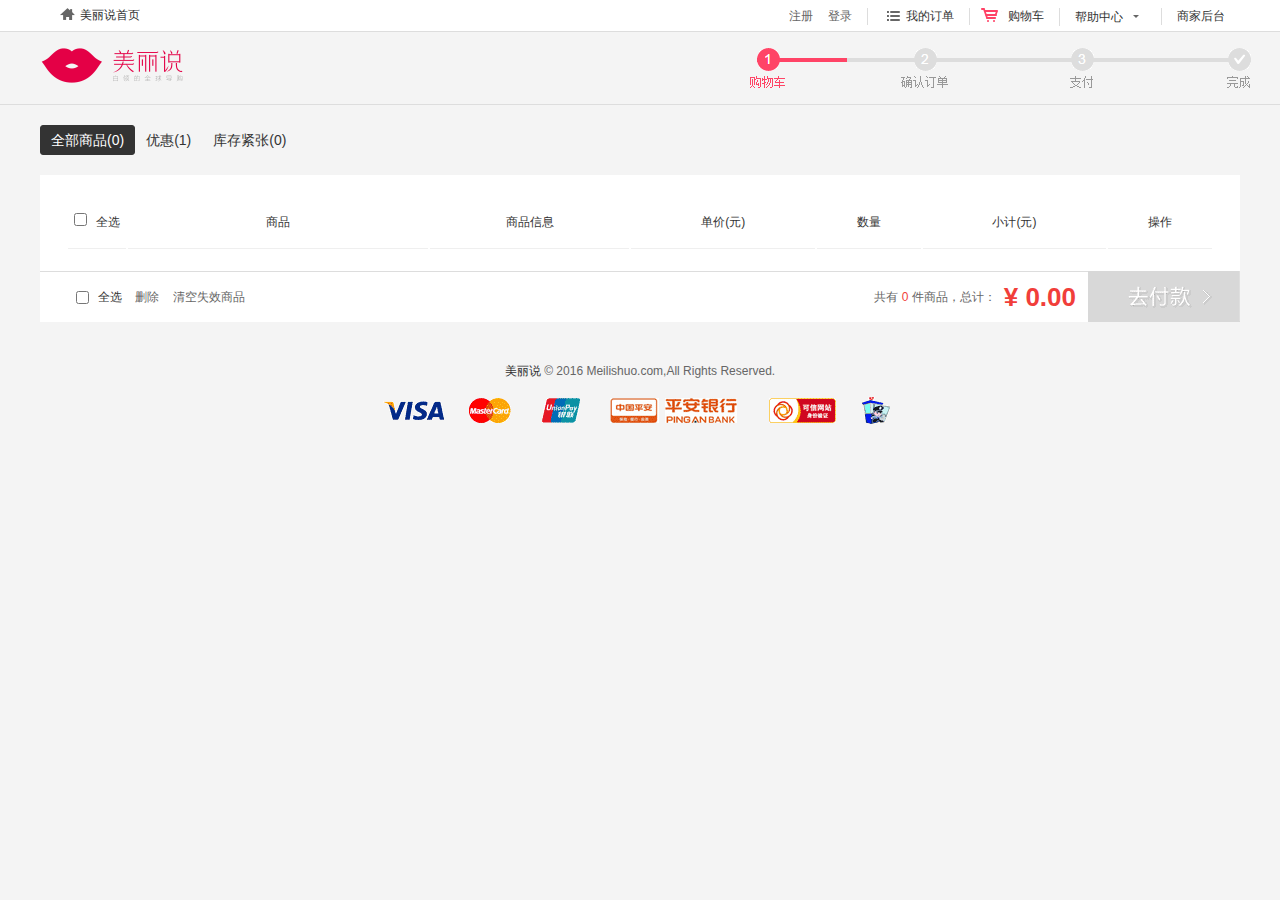
<file: html/cart.html>
<!DOCTYPE html>
<html>
	<head>
		<meta charset="UTF-8">
		<title>我的购物车</title>
		<link href="../img/titleImg/titleImg.png" rel="SHORTCUT ICON" id="title-pic"/> 
		<link rel="stylesheet" type="text/css" href="../css/cart.css"/>
		<script src="../js/jquery-1.12.4.min.js" type="text/javascript" charset="utf-8"></script>
		<script src="../js/jquery.cookie.js" type="text/javascript" charset="utf-8"></script>
		<script src="../js/cart.js" type="text/javascript" charset="utf-8"></script>
	</head>
	<body>
		<div class="header">
			<div class="header-info">
				<div class="container-in">
					<a href="http://www.meilishuo.com" rel="nofollow" class="home">美丽说首页</a>
					<ul class="header-ul">
						<li class="register"><a href="register.html">注册</a></li>
						<li class="login"><a href="login.html">登录</a></li>
						<li class="dorp userBox">
        					<a href="javascript:;"><span id="userName"></span><em class="arrow"></em></a>
        					<ul class="down">
        						<li><a href="javascript:;">账号与安全</a></li>
        						<li><a href="javascript:;" id="exit">退出</a></li>
        					</ul>
        				</li>
						<li class="order padding"><a href="order.html">我的订单</a></li>
						<li class="cart padding"><a href="javascript:;">购物车</a></li>
						<li class="drop padding">
							<a href="javascript:;"><span>帮助中心</span><em class="arrow"></em></a>
        					<ul class="down">
        						<li><a href="javascript:;">买家服务</a></li>
        						<li><a href="javascript:;">商家服务</a></li>
        						<li><a href="javascript:;">规则中心</a></li>
        					</ul>
        				</li>
						</li>
						<li class="sjht padding"><a href="javascript:;">商家后台</a></li>			
					</ul>
				</div>
			</div>
			<div class="header-process">
				<div class="process-in">
					<div class="logo"></div>
					<div class="process-bar">
						<img src="../img/cart/procesee.png" alt="" />
					</div>
				</div>
			</div>
		</div>
		<div class="article">
			<div class="shop-container">
				<div class="cart-title">
					<ul>
						<li><a href="javascript::" class="cur">全部商品<span id="allShopNum">(4)</span></a></li>
						<li><a href="javascript::">优惠<span>(1)</span></a></li>
						<li><a href="javascript::">库存紧张<span>(0)</span></a></li>
					</ul>
				</div>
				<div class="cart-shop">
					<table class="cart_table">
						<thead>
							<tr>
								<th class="cart_table_check_wrap cart_alleft pl10">
									<input type="checkbox" name="s_all" class="s_all tr_checkmr" id="s_all_h"> 
									<label for="s_all_h">全选</label> 
								</th> 
								<th class="cart_table_goods_wrap">商品</th>
								<th class="cart_table_goodsinfo_wrap">商品信息</th> 
								<th>单价(元)</th>
								<th class="cart_table_goodsnum_wrap">数量</th> 
								<th class="cart_table_goodssum_wrap">小计(元)</th> 
								<th class="cart_table_goodsctrl_wrap">操作</th> 
							</tr>
						</thead>
						<tbody id="tbody">

						</tbody>
					</table>
				</div>
				<div class="cart_paybar wrap" id="cartPaybar"> 
					<a href="order.html" class="cart_paybtn fr cart_paybtn_disable" id="payBtn">
						去付款
					</a> 
					<div class="cart_paybar_info_cost cart_deep_red cart_bold cart_font26 cart_money fr goodsSum">
						¥ 0.00
					</div> 
					<div class="cart_paybar_info cart_pregray fr">
						 共有 
						 <span class="cart_deep_red goodsNum">0</span> 件商品，总计：
					</div> 
					<div class="cart_paybar_vmbox"> 
						<input type="checkbox" name="s_all" class="s_all_slave cart_vm" id="s_all_f"> 
							<label for="s_all_f" class="mr10">全选</label>
							<a href="javascript:;" class="mr10 cart_uline cart_pregray" id="cartRemoveChecked">删除</a> 
							<a href="javascript:;" class="mr10 cart_uline cart_pregray" id="cartRemoveUnuse">清空失效商品</a>
					</div> 
				</div>
			</div>
		</div>
		<div class="footer">
		    <p title="mofa015027">
		        <a href="http://www.meilishuo.com" target="_blank">美丽说</a>
		        © 2016 Meilishuo.com,All Rights Reserved.
		    </p>
		    <div class="icons">
		        <a class="vs" href="javascript:;"></a>
		        <a class="mc" href="javascript:;"></a>
		        <a class="up" href="javascript:;"></a>
		        <a class="pa" href="http://bank.pingan.com/index.shtml" target="_blank"></a>
		        <a class="kx" href="https://ss.knet.cn/verifyseal.dll?sn=e14090533010053532r3hn000000&amp;ct=df&amp;a=1&amp;pa=500267&amp;tp=1.0.20.0.28.KXYH9AB" target="_blank"></a>
		        <a class="pc" href="http://www.pingpinganan.gov.cn/" target="_blank"></a>
		    </div>
		</div>
	</body>
</html>
</file>
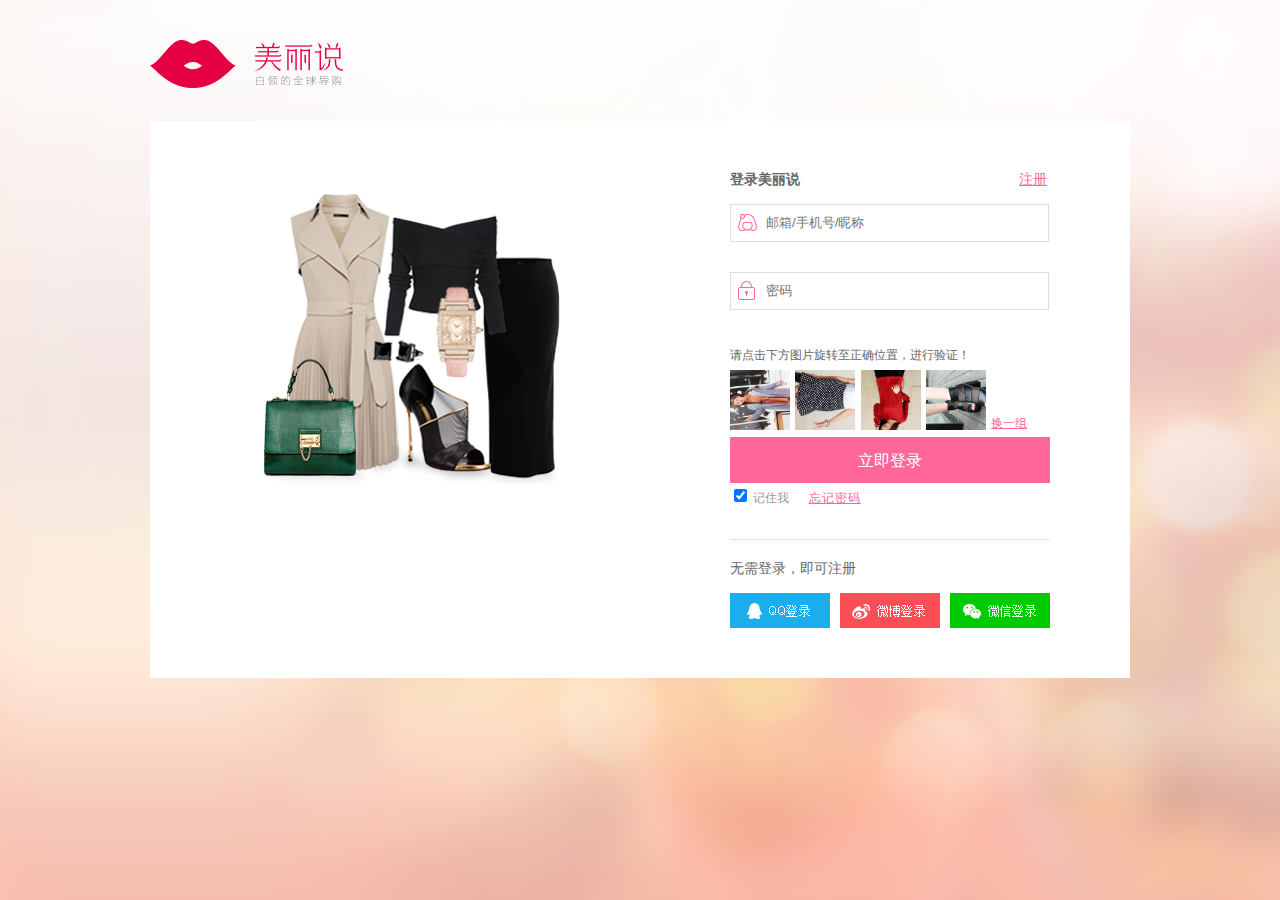
<file: html/login.html>
<!DOCTYPE html>
<html>
	<head>
		<meta charset="UTF-8">
		<title>登录-美丽说</title>
		<link href="../img/titleImg/titleImg.png" rel="SHORTCUT ICON" id="title-pic"/> 
		<link rel="stylesheet" type="text/css" href="../css/login.css"/>
		<script src="../js/jquery-1.12.4.min.js" type="text/javascript" charset="utf-8"></script>
		<script src="../js/jquery.cookie.js" type="text/javascript" charset="utf-8"></script>
		<script src="../js/login.js" type="text/javascript" charset="utf-8"></script>
	</head>
	<body>
		<div class="all">
			<div class="container">
				<div class="header">
					<a href="#"></a>
				</div>
				<div class="main">
					<div class="main-ad">
						<img src="../img/register/main-ad.png" alt="" />
					</div>
					<div class="regForm">
						<h3>
							登录美丽说
							<a href="register.html">注册</a>
						</h3>
						<div class="reg-row">
							<input type="text" class="reg-info" id="nickName" placeholder="邮箱/手机号/昵称"/>
							<span class="nickName-reg"></span>
							<span class="checkList"></span>
							<div class="waring-info">你还没有填写昵称哦。</div>
						</div>
						<div class="reg-row">
							<input type="password" class="reg-info" id="passWord" placeholder="密码"/>
							<span class="psd-reg"></span>
							<span class="checkList"></span>
							<div class="waring-info">你还没有填写密码哦。</div>
						</div>
						<div class="yzmPic-main">
							<p>请点击下方图片旋转至正确位置，进行验证！</p>
							<div class="picCheck">
								<ul>
									<li><a href="javascript:;"><img src="../img/login/picCheck01.jpg" /></a></li>
									<li><a href="javascript:;"><img src="../img/login/picCheck02.jpg" /></a></li>
									<li><a href="javascript:;"><img src="../img/login/picCheck03.jpg" /></a></li>
									<li><a href="javascript:;"><img src="../img/login/picCheck04.jpg"  /></a></li>
								</ul>
								<a href="javascript:;" id="changePic">换一组</a>
							</div>
							<span class="waring-pic">图片验证错误</span>
						</div>
						<div class="reg-btn">
							<input type="button"  value="立即登录"  id="login" class="regBtn"/>
						</div>
						<div class="agree">
							<input type="checkbox" id="readBox" checked/>
							记住我
							<a href="http://act.meilishuo.com/wap/1003">忘记密码</a>
							<div class="waring-info">
								需要同意美丽说服务使用协议。
							</div>
						</div>
						<div class="other-login">
							<h3>无需登录，即可注册</h3>
							<div class="other-way">
								<a href="/connect/auth/qzone" class="qq_way"></a>
								<a href="/connect/auth/weibo" class="weibo_way"></a>
								<a href="/connect/auth/weixin" class="weixin_way"></a>
							</div>
						</div>
					</div>
				</div>
			</div>
		</div>
	</body>
</html>
</file>
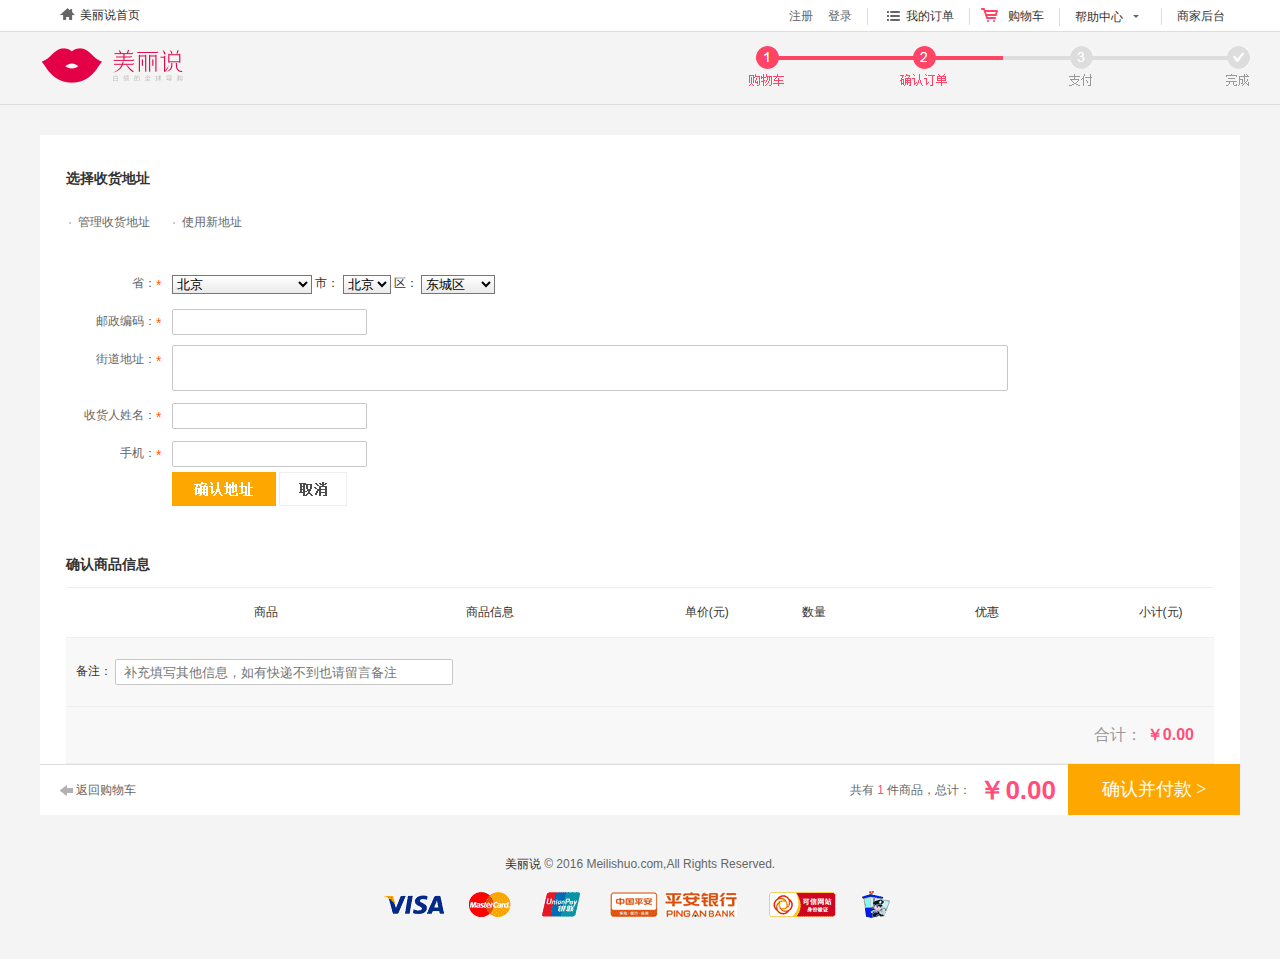
<file: html/order.html>
<!DOCTYPE html>
<html>
	<head>
		<meta charset="UTF-8">
		<title>确认订单</title>
		<link href="../img/titleImg/titleImg.png" rel="SHORTCUT ICON" id="title-pic"/> 
		<link rel="stylesheet" type="text/css" href="../css/order.css"/>
		<script src="../js/jquery-1.12.4.min.js" type="text/javascript" charset="utf-8"></script>
		<script src="../js/jquery.cookie.js" type="text/javascript" charset="utf-8"></script>
		<script src="../js/order.js" type="text/javascript" charset="utf-8"></script>
	</head>
	<body>
		<div class="header">
			<div class="header-info">
				<div class="container-in-sp">
					<a href="http://www.meilishuo.com" rel="nofollow" class="home">美丽说首页</a>
					<ul class="header-ul">
						<li class="register"><a href="register.html">注册</a></li>
						<li class="login"><a href="login.html">登录</a></li>
						<li class="dorp userBox">
        					<a href="javascript:;"><span id="userName"></span><em class="arrow"></em></a>
        					<ul class="down">
        						<li><a href="javascript:;">账号与安全</a></li>
        						<li><a href="javascript:;" id="exit">退出</a></li>
        					</ul>
        				</li>
						<li class="order padding"><a href="javascript:;">我的订单</a></li>
						<li class="cart padding"><a href="cart.html">购物车</a></li>
						<li class="drop padding">
							<a href="javascript:;"><span>帮助中心</span><em class="arrow"></em></a>
        					<ul class="down">
        						<li><a href="javascript:;">买家服务</a></li>
        						<li><a href="javascript:;">商家服务</a></li>
        						<li><a href="javascript:;">规则中心</a></li>
        					</ul>
        				</li>
						</li>
						<li class="sjht padding"><a href="javascript:;">商家后台</a></li>			
					</ul>
				</div>
			</div>
			<div class="header-process">
				<div class="process-in">
					<div class="logo"></div>
					<div class="process-bar">
						<img src="../img/order/order.png" alt="" />
					</div>
				</div>
			</div>
		</div>
		<div class="article">
			<div class="article-in">
				<div class="container">
					<div class="container-in">
						<h2 class="cart_stit">选择收货地址</h2>
						<!--选择收获地址-->
						<ul class="cart_address_list clearfix" id="cartAddressList">
						</ul>
						<ul class="cart_address_ctrl clearfix" id="addressCtrl">
							<li class="allAddress"> 
								<a href="javascript:;" class="cart_icon_link allAddressSwitch">
									显示全部地址
									<i class="cart_icon_quarw">down</i>
								</a> 
							</li> 
							<li>
								<a href="http://logistics.meilishuo.com/trade/address" target="_blank">
									管理收货地址
								</a> 
							</li>
							<li> 
								<a href="javascript:;" class="addOtherAddress">使用新地址</a> 
							</li> 
						</ul>
						<div id="J_otherAddrWrap">
							<div class="__addressPop">
								<dl class="address_pop">
									<dt>省：</dt>
									<dd class="op_address">
										<i class="needicon">*</i>
										<select name="province" class="J_province J_select w140 vm">
										</select>
										<label class="dt" for="">市：</label>
										<select name="city" class="J_city J_select w100 vm">
										</select>
										<label class="dt" for="">区：</label>
										<select name="area" class="J_area J_select w100 vm">
										</select>
									</dd>
									<dt>邮政编码：</dt>
									<dd>
										<i class="needicon">*</i>
										<input type="text" class="text formsize_normal J_postcode J_form vm" name="postcode">
										<span class="prompt"></span>
									</dd>
									<dt>街道地址：</dt>
									<dd>
										<i class="needicon">*</i>
										<textarea maxlength="100" class="textarea formsize_large J_street J_form" name ="street" value="">
										</textarea>
										<span class="prompt breakline">
										</span>
									</dd>
									<dt>收货人姓名：</dt>
									<dd>
										<i class="needicon">*</i>
										<input type="text" class="text formsize_normal J_name J_form vm" name="name">
										<span class="prompt"></span>
									</dd>
									<dt>手机：</dt>
									<dd>
										<i class="needicon">*</i>
										<input type="text" class="text formsize_normal J_mobile J_form vm" name="mobile">
										<span class="prompt"></span>
									</dd>
									<dd class="pt10 oper_btn">
										<a href="javascript:;" class="confirm_btn J_okbtn mr10">
											确认地址
										</a>
										<a href="javascript:;" class="cancel_btn J_cancelbtn">
											取消
										</a>
									</dd>
								</dl>
							</div>
						</div>
						<h2 class="cart_stit pt10">确认商品信息</h2>
						<table class="cart_table" id="orderTable">
							<thead> 
								<tr>
									<th class="cart_table_goods_wrap">商品</th>
									<th class="cart_table_goodsinfo_wrap">商品信息</th> 
									<th width="80">单价(元)</th> 
									<th width="80">数量</th> 
									<th class="cart_table_goodscut_wrap">优惠</th> 
									<th class="cart_table_goodsctrl_wrap">小计(元)</th> 
								</tr> 
							</thead>
							<tbody id="tbody"> 
								<!--商品 遍历-->
							</tbody>
							<tfoot>
								<!--备注：--> 
								<tr class="tr_checked"> 
									<td colspan="6" class="pl10 cart_largepding"> 
										<label for="">备注：</label> 
										<input type="text" class="cart_table_note cart_text cart_vm" onkeydown="if(event.keyCode==13) return false;" name="comment20169841-102087869-8-0" placeholder="补充填写其他信息，如有快递不到也请留言备注" style="color: rgb(204, 204, 204);"> 
									</td> 
								</tr>
								<!--合计--> 
								<tr class="tr_checked"> 
									<td colspan="6" class="pl10 pr20 cart_largepding">
										<div class="cart_table_disduce cart_lightgray cart_font16 fr"> 
											合计：
											<span class="cart_red cart_bold cart_money shopSum">
												
											</span>
											<input type="hidden" class="shoppro" value="-1" name=""> 
										</div>
									</td> 
								</tr> 
							</tfoot>
						</table>
					</div>
				</div>
				<div class="cart_paybar">
					<a href="javascript:;" class="cart_surebtn fr">
						确认并付款 &gt;
					</a> 
					<span class="cart_paybar_info_cost cart_red cart_bold cart_font26 cart_money fr goodsSum">
						
					</span> 
					<div class="cart_paybar_info cart_pregray fr">
						共有
						<span class="cart_red goodsNum">1</span> 
						件商品，总计： 
					</div> 
					<a href="cart.html" class="cart_back cart_hoverline cart_pregray">
						返回购物车
					</a> 
				</div>
			</div>
		</div>
		<div class="footer">
		    <p title="mofa015027">
		        <a href="http://www.meilishuo.com" target="_blank">美丽说</a>
		        © 2016 Meilishuo.com,All Rights Reserved.
		    </p>
		    <div class="icons">
		        <a class="vs" href="javascript:;"></a>
		        <a class="mc" href="javascript:;"></a>
		        <a class="up" href="javascript:;"></a>
		        <a class="pa" href="http://bank.pingan.com/index.shtml" target="_blank"></a>
		        <a class="kx" href="https://ss.knet.cn/verifyseal.dll?sn=e14090533010053532r3hn000000&amp;ct=df&amp;a=1&amp;pa=500267&amp;tp=1.0.20.0.28.KXYH9AB" target="_blank"></a>
		        <a class="pc" href="http://www.pingpinganan.gov.cn/" target="_blank"></a>
		    </div>
		</div>
	</body>
</html>
</file>
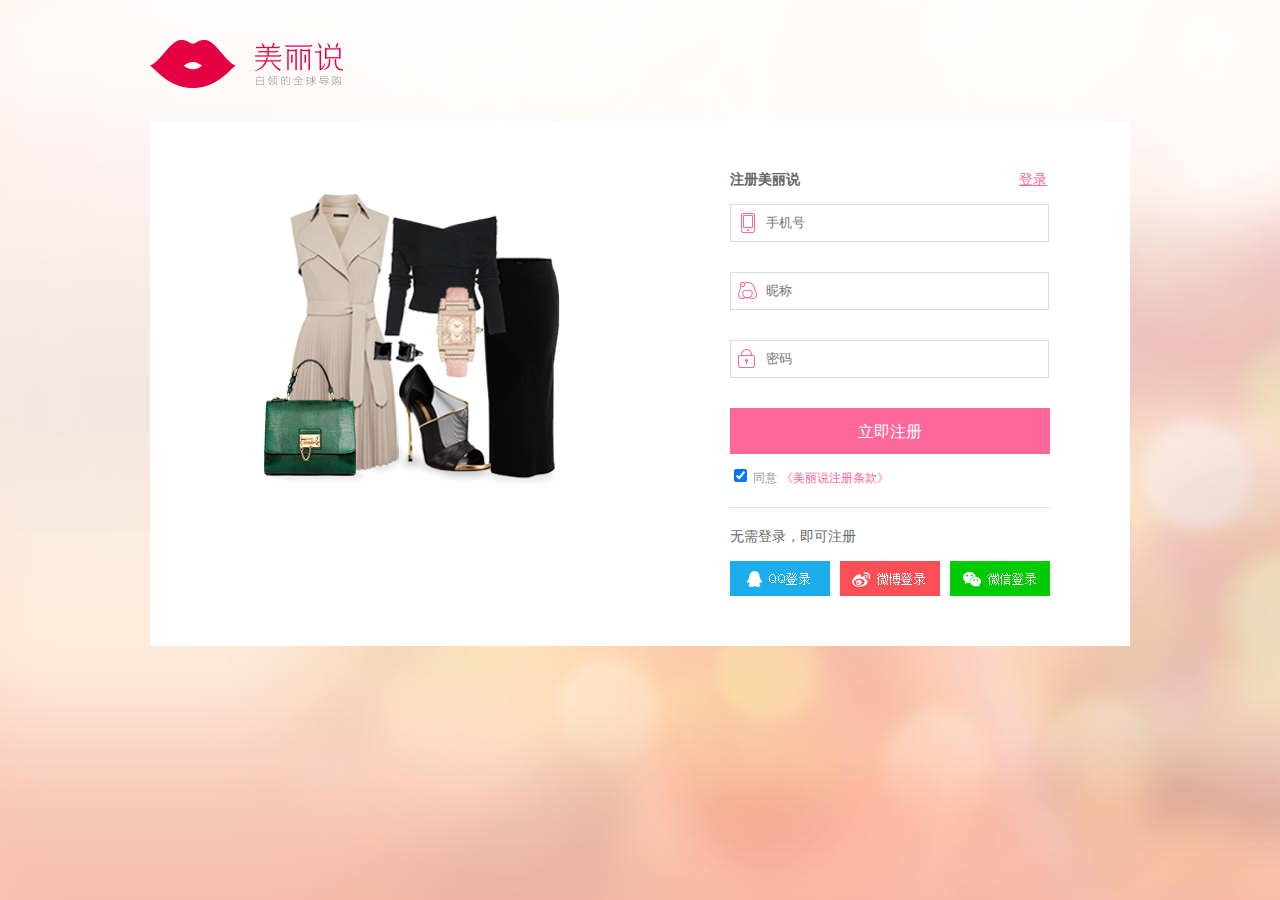
<file: html/register.html>
<!DOCTYPE html>
<html>
	<head>
		<meta charset="UTF-8">
		<title>注册-美丽说</title>
		<link href="../img/titleImg/titleImg.png" rel="SHORTCUT ICON" id="title-pic"/> 
		<link rel="stylesheet" type="text/css" href="../css/register.css"/>
		<script src="../js/jquery-1.12.4.min.js" type="text/javascript" charset="utf-8"></script>
		<script src="../js/jquery.cookie.js" type="text/javascript" charset="utf-8"></script>
		<script src="../js/register.js" type="text/javascript" charset="utf-8"></script>
	</head>
	<body>
		<div class="all">
			<div class="container">
				<div class="header">
					<a href="#"></a>
				</div>
				<div class="main">
					<div class="main-ad">
						<img src="../img/register/main-ad.png" alt="" />
					</div>
					<div class="regForm">
						<h3>
							注册美丽说
							<a href="login.html">登录</a>
						</h3>
						<div class="reg-row">
							<input type="text" class="reg-info" id="phone" placeholder="手机号"/>
							<span class="tel-reg"></span>
							<span class="checkList"></span>
							<div class="waring-info">你还没有填写手机号哦。</div>
						</div>
						<div class="reg-row">
							<input type="text" class="reg-info" id="nickName" placeholder="昵称"/>
							<span class="nickName-reg"></span>
							<span class="checkList"></span>
							<div class="waring-info">你还没有填写昵称哦。</div>
						</div>
						<div class="reg-row">
							<input type="password" class="reg-info" id="passWord" placeholder="密码"/>
							<span class="psd-reg"></span>
							<span class="checkList"></span>
							<div class="waring-info">你还没有填写密码哦。</div>
							<div class="pas-level">
								<span class="psdText">安全程度</span>
								<div class="level">
									<span class="week">弱</span>
									<span class="soso">中</span>
									<span class="strong">强</span>
								</div>
							</div>
						</div>
						<div class="reg-row last">
							<input type="password" class="reg-info" id="rePassWord" placeholder="确认密码"/>
							<span class="rePsd-reg"></span>
							<span class="checkList"></span>
							<div class="waring-info">你还没有填写确认密码哦。</div>
						</div>
						<div class="yzm">
							<input type="text" class="dxyzm" placeholder="短信验证码"/>
							<input type="button" class="getYzm" value="获取短信验证码"/>
							<div class="yamText"></div>
							<span class="checkList"></span>
						</div>
						<div class="reg-btn">
							<input type="button"  value="立即注册"  id="register" class="regBtn"/>
						</div>
						<div class="agree">
							<input type="checkbox" id="readBox" checked/>
							同意
							<a href="http://act.meilishuo.com/wap/1003">《美丽说注册条款》</a>
							<div class="waring-info">
								需要同意美丽说服务使用协议。
							</div>
						</div>
						<div class="other-login">
							<h3>无需登录，即可注册</h3>
							<div class="other-way">
								<a href="/connect/auth/qzone" class="qq_way"></a>
								<a href="/connect/auth/weibo" class="weibo_way"></a>
								<a href="/connect/auth/weixin" class="weixin_way"></a>
							</div>
						</div>
					</div>
				</div>
			</div>
		</div>
		<div id="zzc"></div>
		<div id="yzmPic">
			<div class="yzmPic-title">
				<span class="yzmPicX"></span>
				<span class="yzmPic-text">获取短信验证码</span>
			</div>
			<div class="yzmPic-main">
				<p>请点击下方图片旋转至正确位置，进行验证！</p>
				<div class="picCheck">
					<ul>
						<li><a href="javascript:;"><img src="../img/register/picCheck01.jpg" /></a></li>
						<li><a href="javascript:;"><img src="../img/register/picCheck02.jpg" /></a></li>
						<li><a href="javascript:;"><img src="../img/register/picCheck03.jpg" /></a></li>
						<li><a href="javascript:;"><img src="../img/register/picCheck04.jpg"  /></a></li>
					</ul>
					<a href="javascript:;" id="changePic">换一组</a>
				</div>
				<span class="waring-pic">图片验证错误</span>
				<input type="button"  id="sub" value="提交" />
			</div>
		</div>
	</body>
</html>
</file>
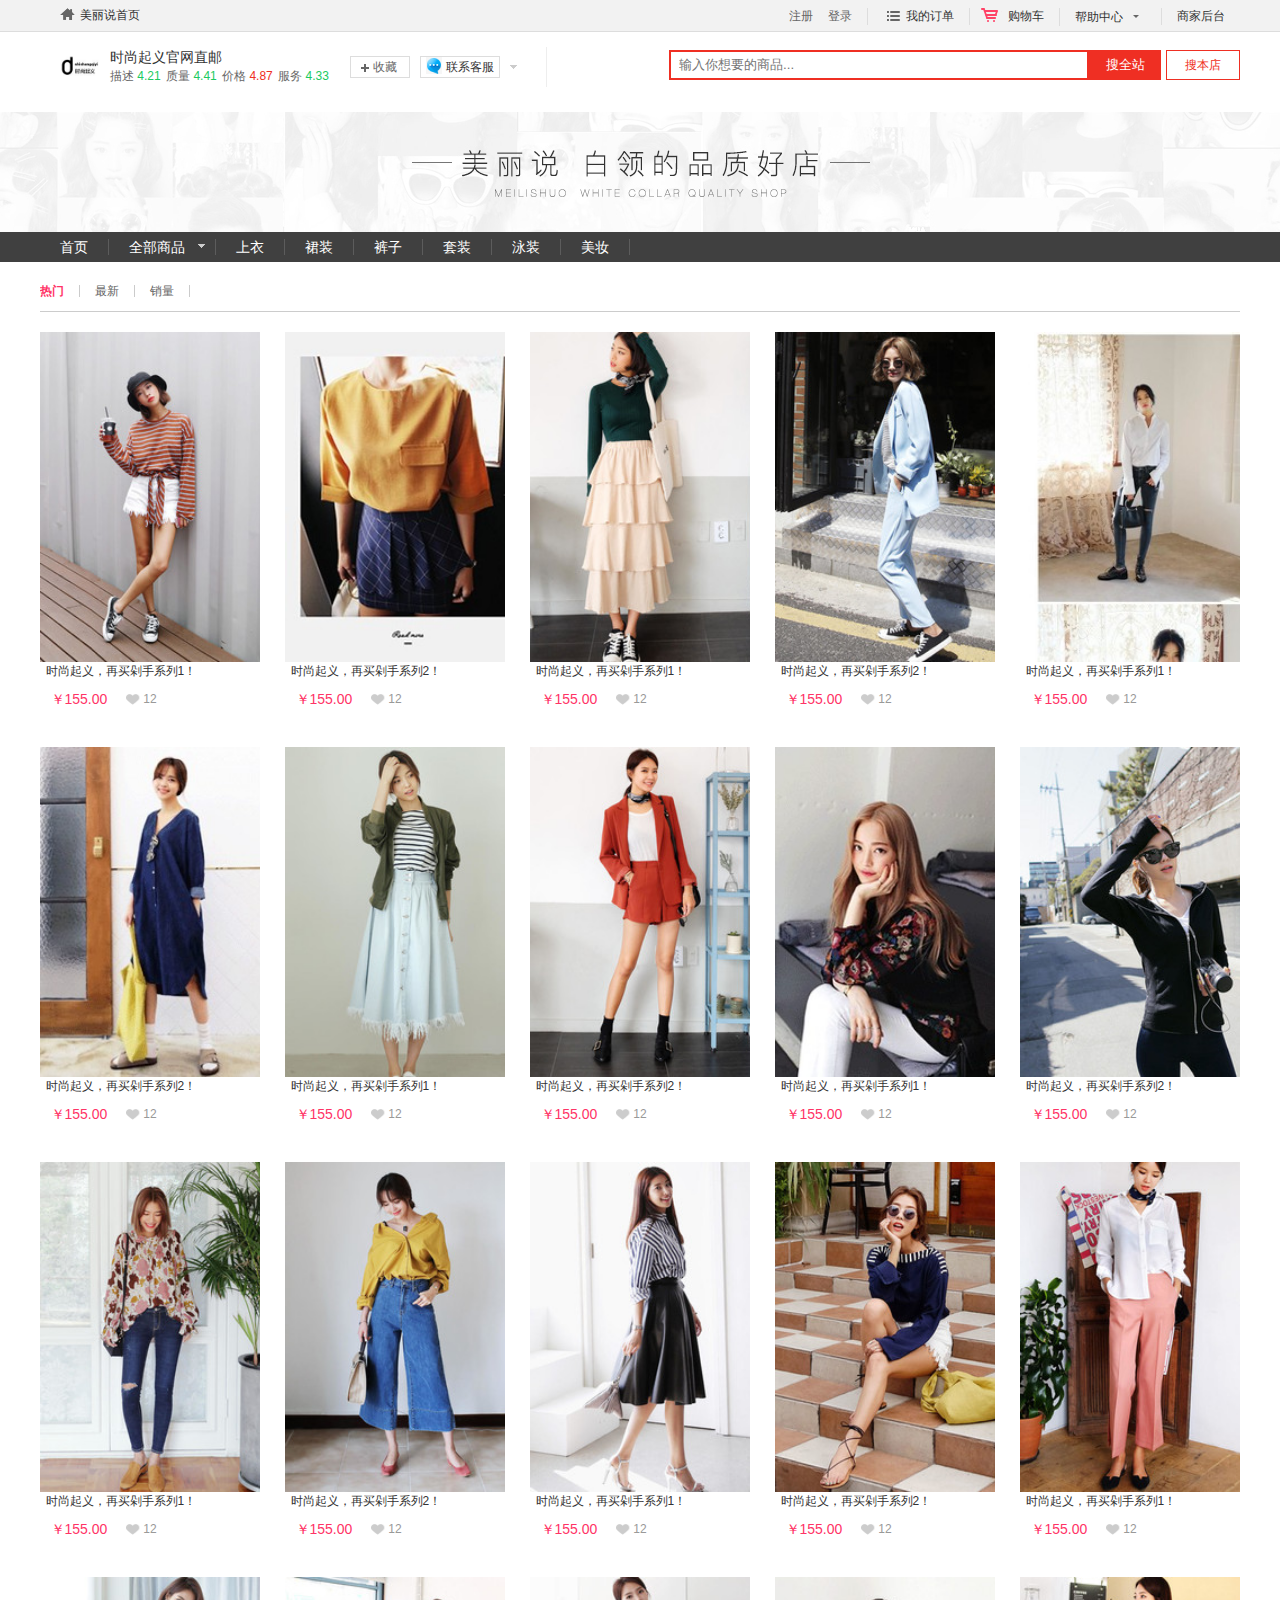
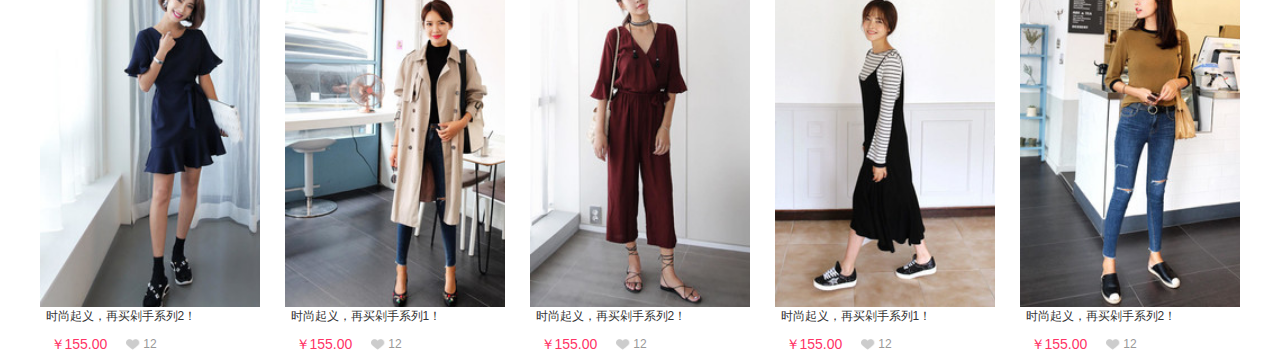
<file: html/shopList_all.html>
<!DOCTYPE html>
<html ng-app="">
	<head>
		<meta charset="UTF-8">
		<link href="../img/titleImg/titleImg.png" rel="SHORTCUT ICON" id="title-pic"/> 
		<title>美裙_时尚起义官网直邮</title>
		<link rel="stylesheet" type="text/css" href="../css/list.css"/>
		 <script src="../js/jquery-1.12.4.min.js" type="text/javascript" charset="utf-8"></script>
		 <script src="../js/angular.min.js" type="text/javascript" charset="utf-8"></script>
		<script src="../js/jquery.cookie.js" type="text/javascript" charset="utf-8"></script>
		<script src="../js/list.js" type="text/javascript" charset="utf-8"></script>
	</head>
	<body>
		<div class="all">
			<div class="header">
				<div class="header-info">
					<div class="container-in">
						<a href="http://www.meilishuo.com" rel="nofollow" class="home">美丽说首页</a>
						<ul class="header-ul">
							<li class="register"><a href="javascript:;">注册</a></li>
							<li class="login"><a href="javascript:;">登录</a></li>
							<li class="order padding"><a href="order.html">我的订单</a></li>
							<li class="cart padding"><a href="cart.html">购物车</a></li>
							<li class="drop padding">
								<a href="javascript:;"><span>帮助中心</span><em class="arrow"></em></a>
	        					<ul class="down">
	        						<li><a href="javascript:;">买家服务</a></li>
	        						<li><a href="javascript:;">商家服务</a></li>
	        						<li><a href="javascript:;">规则中心</a></li>
	        					</ul>
	        				</li>
							</li>
							<li class="sjht padding"><a href="javascript:;">商家后台</a></li>			
						</ul>
					</div>
				</div>
				<div class="header-server">
					<div class="container-in">
						<div class="server-info">
							<a href="#" class="logo">
								<img src="../img/list/ssqy.jpg" alt="" />
							</a>
							<div class="shop-info">
								<div class="shop-name">
									<a href="http://s.meilishuo.com/113qxyxo" class="name fl" title="时尚起义官网直邮">时尚起义官网直邮</a>
								</div>
								<div class="shop-detail">
									<p>
			                            <span class="s-cat">
			                            	描述
			                            	<b class="low">4.21</b>
			                            </span>
			                            <span class="s-cat">
			                            	质量
			                            	<b class="low">4.41</b>
			                            </span>
			                            <span class="s-cat">
			                            	价格
			                            	<b>4.87</b>
			                            </span>
			                            <span class="s-cat">
			                            	服务
			                            	<b class="low">4.33</b>
			                            </span>
		                        	</p>
		                        	<!--下拉菜单-->
		                        	<div class="shop-select">
		                        		<div class="shop-select-in">
		                        			<div class="sLeft">
		                        				<ol class="li li3">
		                        					<li>
		                        						<span class="tag">所在地区：</span>
		                        						北京 北京
		                        					</li>
		                        					<li>
		                        						<span class="tag">商品数：</span>
		                        						468
		                        					</li>
		                        					<li>
		                        						<span class="tag">
		                        							收藏数：
		                        						</span>
		                        						1631
		                        					</li>
		                        					<li>
		                        						<span class="tag">销售量：</span>
		                        						132
		                        					</li>
		                        					<li>
		                        						<span class="tag">
		                        							创建时间：
		                        						</span>
		                        						2016年04月22日
		                        					</li>
		                        				</ol>
		                        			</div>
		                        			<ol class="li li1">
		                        				<li class="title">
		                        					动态评分
		                        				</li>
		                        				<li>
		                        					描述相符:
		                        					<span class="low">
		                        						4.21
		                        					</span>
		                        				</li>
		                        				<li>
		                        					质量满意:
		                        					<span class="low">
		                        						4.41
		                        					</span>
		                        				</li>
		                        				<li>
		                        					价格合理:
		                        					<span class="num">
		                        						4.87
		                        					</span>
		                        				</li>
		                        				<li>
		                        					服务周到:
		                        					<span class="low">
		                        						4.33
		                        					</span>
		                        				</li>
		                        			</ol>
		                        			<ol class="li li2">
		                        				<li class="title">
		                        					比同行平均
		                        				</li>
		                        				<li>
		                        					<span class="tag down">
		                        						低
		                        					</span>
		                        					<span class="num">
		                        						-11.18%
		                        					</span>
		                        				</li>
		                        				<li>
		                        					<span class="tag down">
		                        						低
		                        					</span>
		                        					<span class="num">
		                        						-6.77%
		                        					</span>
		                        				</li>
		                        				<li>
		                        					<span class="tag up">
		                        						高
		                        					</span>
		                        					<span class="num">
		                        						0.21%
		                        					</span>
		                        				</li>
		                        				<li>
		                        					<span class="tag down">
		                        						低
		                        					</span>
		                        					<span class="num">
		                        						-8.84%
		                        					</span>
		                        				</li>
		                        			</ol>
		                        			<ol class="li li4">
		                        				<li class="title">
		                        					 本店 
		                        				</li>
		                        				<li>
		                        					平均发货时间：
		                        					<span class="low">1.21</span>天
		                        				</li>
		                        			</ol>
		                        			<ol class="li li5">
		                        				<li class="title">
		                        					 行业 
		                        				</li>
		                        				<li>
		                        					0.48 天
		                        				</li>
		                        			</ol>
		                        		</div>
		                        	</div>
								</div>
							</div>
							<div class="shop-action">
								<a class="collect " rel="nofollow" href="javascript:;" data-shopid="113qxyxo">收藏</a>
								<a href="javascript:;" class="person">
                                                      <div class="person-div" data-shopid="113qxyxo" data-tid="" data-toid="858785065">联系客服</div>
                                </a>
							</div>
							<div class="show-list"></div>
                            <div class="right-border"></div>
						</div>
						<div class="search">
							<div class="search-form">
								<form action="" id="form">
									<div class="search-input">
										<input type="text" id="search-key" placeholder="输入你想要的商品..."/>
										<input type="button" class="search-all" value="搜全站"/>
										<a href="javascript:;" data-baseurl="http://s.meilishuo.com/113qxyxo" id="J_SearchInShop" class="search-inshop">搜本店</a>
									</div>
								</form>
							</div>
						</div>
					</div>
				</div>
				<div class="top-imgBox">
					<a href="#" class="top-img"></a>
				</div>
				<div class="nav">
					<ul class="nav-ul">
						<li><a href="javascript:;">首页</a></li>
						<li class="all-shop">
							<a href="javascript:;">全部商品</a>
							<div class="ul-hidden">
								<dl>
		                            <dd>
		                                <a href="#">上衣</a>
		                            </dd>
		                            <dd>
		                                <a href="#">美裙</a>
		                            </dd>
		                            <dd>
		                                <a href="#">裤装</a>
		                            </dd>
		                            <dd>
		                                <a href="#">外套</a>
		                            </dd>
		                            <dd>
		                                <a href="#">鞋&包</a>
		                            </dd>
		                            <dd>
		                                <a href="#">男装</a>
		                            </dd>
		                            <dd>
		                                <a href="#">热销</a>
		                            </dd>
		                            <dd>
		                                <a href="#">新品</a>
		                            </dd>
		                            <dd>
		                                <a href="#">清仓</a>
		                            </dd>
		                        </dl>
							</div>
						</li>
						<li><a href="javascript:;">上衣</a></li>
						<li><a href="javascript:;">裙装</a></li>
						<li><a href="javascript:;">裤子</a></li>
						<li><a href="javascript:;">套装</a></li>
						<li><a href="javascript:;">泳装</a></li>
						<li><a href="javascript:;">美妆</a></li>
					</ul>
					
				</div>
			</div>
			<div class="article">
				<div class="container-in">
					<div class="article-nav">
						<ul>
							<li><a href="javascript:;" class="current">热门</a></li>
							<li><a href="javascript:;">最新</a></li>
							<li><a href="javascript:;">销量</a></li>
						</ul>
					</div>
					<div class="waterfall">
						<div class="panel">
							<a href="#" class="img">
								<img src="../img/list/panel01.jpg" alt="" />
							</a>
							<div class="panel-text">
								<a class="panel-title">
									时尚起义，再买剁手系列1！
								</a>
								<div class="price-box">
									<b class="price">￥155.00</b>
									<span class="love-num">12</span>
								</div>
							</div>
						</div>
						<div class="panel">
							<a href="#" class="img">
								<img src="../img/list/panel02.jpg" alt="" />
							</a>
							<div class="panel-text">
								<a class="panel-title">
									时尚起义，再买剁手系列2！
								</a>
								<div class="price-box">
									<b class="price">￥155.00</b>
									<span class="love-num">12</span>
								</div>
							</div>
						</div>
						<div class="panel">
							<a href="#" class="img">
								<img src="../img/list/panel03.jpg" alt="" />
							</a>
							<div class="panel-text">
								<a class="panel-title">
									时尚起义，再买剁手系列1！
								</a>
								<div class="price-box">
									<b class="price">￥155.00</b>
									<span class="love-num">12</span>
								</div>
							</div>
						</div>
						<div class="panel">
							<a href="#" class="img">
								<img src="../img/list/panel04.jpg" alt="" />
							</a>
							<div class="panel-text">
								<a class="panel-title">
									时尚起义，再买剁手系列2！
								</a>
								<div class="price-box">
									<b class="price">￥155.00</b>
									<span class="love-num">12</span>
								</div>
							</div>
						</div>
						<div class="panel">
							<a href="#" class="img">
								<img src="../img/list/panel05.jpg" alt="" />
							</a>
							<div class="panel-text">
								<a class="panel-title">
									时尚起义，再买剁手系列1！
								</a>
								<div class="price-box">
									<b class="price">￥155.00</b>
									<span class="love-num">12</span>
								</div>
							</div>
						</div>
						<div class="panel">
							<a href="#" class="img">
								<img src="../img/list/panel06.jpg" alt="" />
							</a>
							<div class="panel-text">
								<a class="panel-title">
									时尚起义，再买剁手系列2！
								</a>
								<div class="price-box">
									<b class="price">￥155.00</b>
									<span class="love-num">12</span>
								</div>
							</div>
						</div>
						<div class="panel">
							<a href="#" class="img">
								<img src="../img/list/panel07.jpg" alt="" />
							</a>
							<div class="panel-text">
								<a class="panel-title">
									时尚起义，再买剁手系列1！
								</a>
								<div class="price-box">
									<b class="price">￥155.00</b>
									<span class="love-num">12</span>
								</div>
							</div>
						</div>
						<div class="panel">
							<a href="#" class="img">
								<img src="../img/list/panel08.jpg" alt="" />
							</a>
							<div class="panel-text">
								<a class="panel-title">
									时尚起义，再买剁手系列2！
								</a>
								<div class="price-box">
									<b class="price">￥155.00</b>
									<span class="love-num">12</span>
								</div>
							</div>
						</div>
						<div class="panel">
							<a href="#" class="img">
								<img src="../img/list/panel09.jpg" alt="" />
							</a>
							<div class="panel-text">
								<a class="panel-title">
									时尚起义，再买剁手系列1！
								</a>
								<div class="price-box">
									<b class="price">￥155.00</b>
									<span class="love-num">12</span>
								</div>
							</div>
						</div>
						<div class="panel">
							<a href="#" class="img">
								<img src="../img/list/panel10.jpg" alt="" />
							</a>
							<div class="panel-text">
								<a class="panel-title">
									时尚起义，再买剁手系列2！
								</a>
								<div class="price-box">
									<b class="price">￥155.00</b>
									<span class="love-num">12</span>
								</div>
							</div>
						</div>
						<div class="panel">
							<a href="#" class="img">
								<img src="../img/list/panel11.jpg" alt="" />
							</a>
							<div class="panel-text">
								<a class="panel-title">
									时尚起义，再买剁手系列1！
								</a>
								<div class="price-box">
									<b class="price">￥155.00</b>
									<span class="love-num">12</span>
								</div>
							</div>
						</div>
						<div class="panel">
							<a href="#" class="img">
								<img src="../img/list/panel12.jpg" alt="" />
							</a>
							<div class="panel-text">
								<a class="panel-title">
									时尚起义，再买剁手系列2！
								</a>
								<div class="price-box">
									<b class="price">￥155.00</b>
									<span class="love-num">12</span>
								</div>
							</div>
						</div>
						<div class="panel">
							<a href="#" class="img">
								<img src="../img/list/panel13.jpg" alt="" />
							</a>
							<div class="panel-text">
								<a class="panel-title">
									时尚起义，再买剁手系列1！
								</a>
								<div class="price-box">
									<b class="price">￥155.00</b>
									<span class="love-num">12</span>
								</div>
							</div>
						</div>
						<div class="panel">
							<a href="#" class="img">
								<img src="../img/list/panel14.jpg" alt="" />
							</a>
							<div class="panel-text">
								<a class="panel-title">
									时尚起义，再买剁手系列2！
								</a>
								<div class="price-box">
									<b class="price">￥155.00</b>
									<span class="love-num">12</span>
								</div>
							</div>
						</div>
						<div class="panel">
							<a href="#" class="img">
								<img src="../img/list/panel15.jpg" alt="" />
							</a>
							<div class="panel-text">
								<a class="panel-title">
									时尚起义，再买剁手系列1！
								</a>
								<div class="price-box">
									<b class="price">￥155.00</b>
									<span class="love-num">12</span>
								</div>
							</div>
						</div>
						<div class="panel">
							<a href="#" class="img">
								<img src="../img/list/panel16.jpg" alt="" />
							</a>
							<div class="panel-text">
								<a class="panel-title">
									时尚起义，再买剁手系列2！
								</a>
								<div class="price-box">
									<b class="price">￥155.00</b>
									<span class="love-num">12</span>
								</div>
							</div>
						</div>
						<div class="panel">
							<a href="#" class="img">
								<img src="../img/list/panel17.jpg" alt="" />
							</a>
							<div class="panel-text">
								<a class="panel-title">
									时尚起义，再买剁手系列1！
								</a>
								<div class="price-box">
									<b class="price">￥155.00</b>
									<span class="love-num">12</span>
								</div>
							</div>
						</div>
						<div class="panel">
							<a href="#" class="img">
								<img src="../img/list/panel18.jpg" alt="" />
							</a>
							<div class="panel-text">
								<a class="panel-title">
									时尚起义，再买剁手系列2！
								</a>
								<div class="price-box">
									<b class="price">￥155.00</b>
									<span class="love-num">12</span>
								</div>
							</div>
						</div>
						<div class="panel">
							<a href="#" class="img">
								<img src="../img/list/panel19.jpg" alt="" />
							</a>
							<div class="panel-text">
								<a class="panel-title">
									时尚起义，再买剁手系列1！
								</a>
								<div class="price-box">
									<b class="price">￥155.00</b>
									<span class="love-num">12</span>
								</div>
							</div>
						</div>
						<div class="panel">
							<a href="#" class="img">
								<img src="../img/list/panel20.jpg" alt="" />
							</a>
							<div class="panel-text">
								<a class="panel-title">
									时尚起义，再买剁手系列2！
								</a>
								<div class="price-box">
									<b class="price">￥155.00</b>
									<span class="love-num">12</span>
								</div>
							</div>
						</div>
					</div>
				</div>
			</div>
			<div class="footer">
				<div class="container-in-sp">
					<div class="footer_info">
			            <a rel="nofollow" class="info_logo" href="http://www.mogujie.com"></a>
			            <div class="info_text">
			                <p>营业执照注册号：<a rel="nofollow" href="http://s16.mogucdn.com/p1/160525/upload_ifrdimtcgeztgzdchazdambqmeyde_2480x3508.jpg" target="_blank">330106000129004</a></p>
			                <p>增值电信业务经营许可证：<a rel="nofollow" target="_blank" href="http://s18.mogucdn.com/p1/160623/upload_ifqwiyrtmjrtimzvhezdambqgyyde_600x852.jpg">浙B2-20110349</a></p>
			
			                <p style="height: auto">网络文化经营许可证：<a rel="nofollow" target="_blank" href="http://s18.mogucdn.com/p2/160831/upload_59405ekk9ieijjcidl1fijcg04c69_960x1385.jpg">浙网文（2016）0349-219号</a></p>
			
			                <p><a rel="nofollow" target="_blank" href="http://s16.mogucdn.com/p2/160831/upload_506h1d771b5k20j9148ldjj0kdaab_960x1344.jpg">安全责任书</a></p>
			
			                <p>
			                    <a target="_blank" href="http://www.beian.gov.cn/portal/registerSystemInfo?recordcode=33010602002329" style="display:inline-block;text-decoration:none;height:20px;line-height:20px;">
			                        <img src="../img/list/ga.png" style="float:left;">
			                        <span style="color: #999;">&nbsp;浙公网安备 33010602002329号</span>
			                    </a>
			                </p>
			                <p class="mgjhostname">©2016 Mogujie.com 杭州卷瓜网络有限公司</p>
			            </div>
			        </div>
					<div class="footer_link">
			            <dl class="link_company">
			                <dt>公司</dt>
			                <dd><a rel="nofollow" href="http://www.mogujie.com/us" target="_blank">关于我们</a></dd>
			                <dd><a rel="nofollow" href="http://job.mogujie.com/social" target="_blank">招聘信息</a></dd>
			                <dd><a rel="nofollow" href="http://www.mogujie.com/about" target="_blank">联系我们</a></dd>
			            </dl>
			            <dl class="link_consumer">
			                <dt>消费者</dt>
			                <dd><a rel="nofollow" href="http://www.mogujie.com/help" target="_blank">消费者服务</a></dd>
			                <dd><a rel="nofollow" href="http://www.mogujie.com/help/contactus?con=%27callservice%27" target="_blank">意见反馈</a></dd>
			                <dd><a rel="nofollow" href="http://www.mogujie.com/apps/mobile" target="_blank">手机版下载</a></dd>
			            </dl>
			            <dl class="link_business">
			                <dt>商家</dt>
			                <dd><a rel="nofollow" href="http://www.xiaodian.com/pc/joinmarket" target="_blank">商家入驻</a></dd>
			                <dd><a rel="nofollow" href="http://www.xiaodian.com/pc/shopadmin/shopface" target="_blank">商家后台</a></dd>
			                <dd><a rel="nofollow" href="http://peixun.xiaodian.com" target="_blank">蘑菇商学院</a></dd>
			                <dd><a rel="nofollow" href="http://bbs.xiaodian.com" target="_blank">商家社区</a></dd>
			            </dl>
			            <dl class="link_safe">
			                <dt>权威认证</dt>
			                <dd>
			                    <a rel="nofollow" class="pa" onclick="window.open('http://bank.pingan.com/index.shtml','_blank')" target="_blank" href="javascript:;"></a>
			                    <a rel="nofollow" href="javascript:;" onclick="window.open('https://ss.knet.cn/verifyseal.dll?sn=e14090533010053532r3hn000000&amp;ct=df&amp;a=1&amp;pa=500267&amp;tp=1.0.20.0.28.KXYH9AB','_blank')" class="kx" target="_blank"></a>
			                </dd>
			            </dl>
			        </div>
				</div>
			</div>
		</div>
	</body>
</html>
</file>
<file: css/style.css>
/*common*/
html, body, ul, li, ol, dl, dd, dt, p, h1, h2, h3, h4, h5, h6, form, fieldset, legend, img { margin: 0; padding: 0; }

h1, h2, h3, h4, h5, h6 { font-size: 12px; font-weight: normal; }

body { font-size: 12px; font-family: Arial,'Microsoft YaHei'; color: #666666; position: relative; }

ul, li { list-style: none; }

img { border: none; vertical-align: bottom; -webkit-transition: all .4s linear; transition: all .4s linear; }

img:hover { -webkit-transform: scale(1.1, 1.1); -moz-transform: scale(1.1, 1.1); -transform: scale(1.1, 1.1); opacity: .6; }

.common-title img:hover, .swiper img:hover, .logo img:hover, .server img:hover, .firstAd img:hover, .footer-ewm img:hover { -webkit-transform: scale(1, 1); -moz-transform: scale(1, 1); -transform: scale(1, 1); opacity: 1; }

a { text-decoration: none; }

input { resize: none; outline: none; font-family: Arial; word-wrap: break-word; }

/*extend*/
.all, .header, .article, .footer, .header-serach, .search-tab, .search-box, .search-hot, .search-nav { width: 100%; }

.header-bar { width: 100%; margin: 0 auto; text-align: right; background-color: #F8F8F8; height: 30px; line-height: 30px; }

.header-bar ul { width: 100%; max-width: 1200px; }

.header-bar ul li { display: inline-block; }

.header-bar ul li a { border-right: 1px dotted #ccc; padding: 0 18px; display: inline-block; height: 20px; line-height: 20px; cursor: pointer; color: #666; }

.header-bar ul li a:hover { color: #FF3366; }

.header-bar ul li a em { display: inline-block; width: 18px; height: 16px; vertical-align: sub; margin-right: 7px; background: url(../img/index/topBar-bg.png) no-repeat; }

.header-bar ul li a .weixin { background-position: -25px 0; }

.header-bar ul li a .qq { background-position: -52px 0; }

.header-bar ul li a .collect { background-position: -76px 0; }

.header-bar ul li a .cart { background-position: -102px 0; }

.header-bar ul li a .order { background-position: -130px 0; }

.header-bar ul li a .arrow { width: 6px; margin-left: 10px; background-position: -180px 0; }

.userBox { min-width: 100px; }

.header-bar ul .drop, .header-bar ul .userBox { position: relative; }

.header-bar ul .drop:hover .down, .header-bar ul .userBox:hover .down { display: block; }

.header-bar ul .drop .down, .header-bar ul .userBox .down { position: absolute; top: 30px; z-index: 999; background-color: #F8F8F8; padding: 8px 0; border: 1px solid #eee; line-height: 20px; display: none; margin-left: -4px; }

.header-bar ul .drop .down li, .header-bar ul .userBox .down li { width: 100%; display: inline-block; text-align: left; }

.header-bar ul .drop .down li a, .header-bar ul .userBox .down li a { border: 0; }

.header-bar .userBox { display: none; }

/*header*/
/*body-slider*/
.body-slider { width: 38px; height: 100%; border-left: 1px solid #ddd; background-color: #F6F6F6; position: fixed; right: 0; top: 0; z-index: 999; }

.slider-backTop { position: fixed; right: 0; bottom: 0; width: 38px; height: 40px; text-align: center; border-top: 1px solid #ddd; z-index: 1000; cursor: pointer; display: none; background-image: url(../img/index/backTop.png); background-repeat: no-repeat; background-position: 12px 16px; background-color: #F8F8F8; }

.slider-options { position: absolute; top: 62px; }

.sliderApp, .sliderCart, .sliderMessage, .sliderCoupon, .slideerMark, .slideerFoot { width: 38px; height: 70px; position: relative; padding-top: 41px; border-bottom: 1px solid #ddd; border-top: 1px solid #ddd; background: url(../img/index/app.png) 13px 10px no-repeat; }

.sliderApp:hover .appEwm, .sliderCart:hover .appEwm, .sliderMessage:hover .appEwm, .sliderCoupon:hover .appEwm, .slideerMark:hover .appEwm, .slideerFoot:hover .appEwm { display: block; }

.sliderApp:hover, .sliderCart:hover, .sliderMessage:hover, .sliderCoupon:hover, .slideerMark:hover, .slideerFoot:hover { background: #F33866 url(../img/index/app-hover.png) 13px 10px no-repeat; }

.sliderApp:hover span, .sliderCart:hover span, .sliderMessage:hover span, .sliderCoupon:hover span, .slideerMark:hover span, .slideerFoot:hover span { color: white; }

.sliderCart, .sliderMessage, .sliderCoupon, .slideerMark, .slideerFoot { border-top: 0; height: 50px; background: url(../img/index/cart.png) 10px 9px no-repeat; }

.sliderMessage { background: url(../img/index/message.png) 10px 9px no-repeat; }

.sliderCoupon { background: url(../img/index/coupon.png) 10px 9px no-repeat; }

.slideerMark { background: url(../img/index/mark.png) 10px 9px no-repeat; }

.slideerFoot { background: url(../img/index/foot.png) 10px 9px no-repeat; }

.sliderApp span, .sliderCart span, .sliderMessage span, .sliderCoupon span, .slideerMark span, .slideerFoot span { display: block; width: 100%; text-align: center; line-height: 12px; }

.sliderApp .rotete, .sliderCart .rotete, .sliderMessage .rotete, .sliderCoupon .rotete, .slideerMark .rotete, .slideerFoot .rotete { transform: rotate(90deg); -webkit-transform: rotate(90deg); -ms-transform: rotate(90deg); -o-transform: rotate(90deg); -moz-transform: rotate(90deg); }

.appEwm { position: absolute; right: 38px; top: 0; display: none; border: 1px solid #ddd; }

.header-serach-in, .header-nav-main, .footer-in { width: 1200px; margin: 0 auto; height: 120px; position: relative; }

.logo { float: left; padding-top: 40px; }

.search { position: absolute; width: 520px; margin-left: -240px; left: 50%; top: 21px; }

.search-tab { height: 24px; }

.search-tab a { display: inline-block; line-height: 24px; text-align: center; width: 56px; float: left; color: #666666; background: #F2F2F2; }

.search-tab .curNext { display: inline-block; line-height: 24px; text-align: center; width: 56px; float: left; background: #F2F2F2; color: #666666; }

.search-tab .cur { background-color: #FF3366; color: #fff; }

.search-box { height: 30px; }

.search-box .search-input { float: left; border: 2px solid #FF3366; width: 437px; line-height: 28px; height: 28px; padding: 0; margin: 0; padding-left: 8px; }

.search-box .search-btn { float: left; width: 70px; height: 32px; background: #FF3366 url(../img/index/search-btn.png) no-repeat center; cursor: pointer; }

.search-hot { padding-top: 12px; }

.search-hot a { color: #666666; padding-right: 7px; }

.search-hot .cur { color: #FF3366; }

.server { float: right; }

.search-nav { height: 40px; line-height: 40px; text-align: center; border-bottom: 1px solid #ff3366; }

.header-nav { border-bottom: 1px solid #FF3366; }

.header-nav-main { height: 40px; font-size: 14px; line-height: 40px; text-align: center; }

.header-nav-main .nav-slider { float: left; width: 285px; background-color: #ff3366; margin-left: 0; margin-right: 40px; position: relative; }

.header-nav-main .nav-tab { float: left; margin: 0 40px; }

.header-nav-main a { color: #666666; }

.header-nav-main a:hover { color: #FF3366; }

.header-nav-main a.cur { color: #FF3366; }

.nav-slider-in { width: 285px; position: absolute; left: 0; top: 41px; z-index: 10; }

.nav-sliderBox { background-color: #FFF; border: 1px solid #ff3366; float: left; width: 263px; border-top: 0; padding-right: 20px; }

.nav-sliderBox .nav-list { position: relative; margin-left: 20px; border-bottom: 1px dashed #ccc; width: 263px; }

.nav-sliderBox .nav-list .list-content { position: relative; z-index: 8; width: 263px; height: 38px; line-height: 38px; overflow: hidden; }

.nav-sliderBox .nav-list .list-content p { width: 180px; overflow: hidden; float: left; font-size: 12px; color: #666; }

.nav-sliderBox .nav-list:last-child { border-bottom: 0; }

.list-content h3 { color: #666666; width: 29px; overflow: hidden; font-size: 14px; float: left; margin-right: 20px; font-weight: normal; }

.nav-sliderBox .nav-list .list-content a { float: left; margin-right: 10px; color: #666666; }

.nav-sliderBox .nav-list .list-content .cur { color: #FF3366; }

.nav-sliderBox .nav-list .list-content span { font-size: 14px; color: #999; float: right; margin-right: 20px; margin-top: 14px; }

.nav-sliderBox li.active { background-color: #FFF; border-top: 1px solid #ff3366; border-bottom: 1px solid #ff3366; margin: 0; padding-left: 20px; margin-top: -1px; width: 264px; }

.list-hidden { display: none; border: 1px solid #ff3366; background-color: #FFF; padding-left: 20px; width: 238px; z-index: 4; padding-bottom: 10px; position: absolute; top: -1px; right: -259px; }

.list-hidden h4 { font-size: 14px; height: 20px; line-height: 20px; padding-top: 12px; padding-bottom: 6px; text-align: left; font-weight: normal; }

.list-hidden p { line-height: 24px; white-space: nowrap; overflow: hidden; width: 100%; font-size: 12px; color: #666; margin-bottom: 15px; }

.list-hidden p a { float: left; margin-right: 14px; color: #666666; }

.list-hidden p .cur { color: #FF3366; }

/* article */
.article { width: 1200px; margin: 0 auto; padding-bottom: 65px; }

.swiper-box { width: 896px; height: 447px; margin: 20px 0 0 304px; overflow: hidden; position: relative; }

.swiper { position: absolute; left: 0; top: 0; }

.swiper li { position: absolute; }

.swiperNum { width: 100%; text-align: center; position: absolute; bottom: 20px; }

.swiperNum a { background-color: #FFF; border-radius: 10px; display: inline-block; margin-right: 10px; height: 10px; width: 10px; font-size: 0; filter: alpha(opacity=80); opacity: .8; }

.swiperNum .cur { background-color: #fff; height: 10px; width: 20px; border-radius: 10px; }

.swiperBtn { width: 100%; z-index: 9; position: absolute; top: 200px; }

.swiperBtn .swiperPrev { width: 100px; height: 44px; cursor: pointer; position: absolute; left: 0; background: url(../img/index/swiperPrev.png) no-repeat; }

.swiperBtn .swiperNext { width: 100px; height: 44px; cursor: pointer; position: absolute; background: url(../img/index/swiperNext.png) no-repeat center right; right: 0; }

.ad-box { width: 100%; height: 285px; overflow: hidden; margin-top: 20px; }

.ad-box li { float: left; width: 285px; height: 285px; overflow: hidden; margin-right: 20px; }

.ad-box li:last-child { margin-right: 0; }

.ad-box li a img { width: 285px; }

.common-title { width: 100%; text-align: center; margin-top: 84px; margin-bottom: 20px; }

.sp-box { width: 1200px; height: 589px; margin-left: auto; margin-right: auto; overflow: hidden; }

.sp-adLeft { width: 283px; height: 589px; float: left; margin-right: 20px; }

.sp-adMiddle { width: 305px; height: 589px; overflow: hidden; float: left; }

.sp-adRight { float: right; width: 592px; height: 589px; overflow: hidden; }

.sp-adLeft a { display: block; }

.adLeft-top { width: 283px; height: 297px; overflow: hidden; }

.adLeft-list a { float: left; width: 140px; height: 96px; overflow: hidden; border: 1px solid #eee; margin: 0 -1px -1px 0; }

.sp-adRight a { float: left; width: 294px; height: 293px; overflow: hidden; border: 1px solid #eee; margin: 0 -1px -1px 0; }

.common-box { width: 1200px; height: 525px; margin-left: auto; margin-right: auto; overflow: hidden; }

.ad-top { width: 100%; height: 284px; overflow: hidden; }

.ad-bottom { width: 100%; height: 220px; overflow: hidden; margin-top: 20px; }

.ad-top a { float: left; }

.ad-top1 { width: 590px; height: 284px; overflow: hidden; }

.ad-top2 { width: 184px; height: 284px; margin-left: 19px; overflow: hidden; }

.ad-textBox { float: left; width: 245px; height: 200px; overflow: hidden; background-color: #F9F9F9; padding: 10px 20px; }

.ad-textBox a { float: left; width: 81px; height: 20px; line-height: 20px; overflow: hidden; text-align: left; font-size: 14px; color: #333; margin: 10px 0; }

.ad-textBox .cur { color: #FF3366; }

.ad-bottomImg { width: 285px; height: 220px; overflow: hidden; margin-left: 20px; float: left; }

/*footer*/
.footer { min-width: 1260px; margin-top: 15px; padding-top: 30px; background-color: #f5f5f5; border-top: 1px solid #ddd; }

.footer-in { height: auto; overflow: hidden; }

.footer-info { float: left; }

.footer-ewm { float: right; padding-right: 100px; }

.footer-info dl { float: left; margin-right: 104px; margin-bottom: 20px; line-height: 26px; }

.footer-info dl dt { font-size: 16px; line-height: 28px; font-weight: bold; }

.footer-info dl dd a { line-height: 40px; color: #666666; }

.footer-info dl dd a:hover { color: #FF3366; }

.about dd .about-xlwb, .about dd .about-qq, .about dd .about-txwb { background: url(../img/index/footer-list.png) 0 10px no-repeat; width: 18px; height: 40px; display: inline-block; float: left; padding-right: 5px; }

.about dd .about-qq { background: url(../img/index/footer-list.png) -28px 10px no-repeat; }

.about dd .about-txwb { background: url(../img/index/footer-list.png) -56px 10px no-repeat; }

.footer-ewm dl { float: left; margin: 0 40px; }

.footer-ewm dl dt { font-size: 16px; line-height: 28px; font-weight: bold; }

.footer-ewm dl dd { text-align: center; margin: 10px 0; }

/*ad*/
.firstAd { position: relative; width: 670px; height: 560px; left: 50%; margin-left: -335px; top: 300px; }

.firstAd-out { width: 100%; background: rgba(0, 0, 0, 0.6); position: absolute; top: 0; z-index: 9999999; }

.firstAdX { position: absolute; right: 0; top: 0; }

.adLeft { width: 264px; height: 222px; position: fixed; left: 20px; z-index: 999; }

.adLeft-in { width: 100%; position: relative; }

.adLeftX { position: absolute; right: 0; }

/*# sourceMappingURL=style.css.map */
</file>
<file: css/cart.css>
/*common*/
html, body, ul, li, ol, dl, dd, dt, p, h1, h2, h3, h4, h5, h6, form, fieldset, legend, img { margin: 0; padding: 0; }

h1, h2, h3, h4, h5, h6 { font-size: 12px; font-weight: normal; }

b { font-weight: normal; }

body { font-size: 12px; font-family: Arial,'Microsoft YaHei'; color: #333; position: relative; font: 12px/1.6 tahoma,arial,sans-serif; background: #f4f4f4; }

ul, li { list-style: none; }

img { border: none; vertical-align: bottom; }

a { text-decoration: none; color: #333; }

input { resize: none; outline: none; font-family: Arial; word-wrap: break-word; }

label, th { font-weight: normal; }

.all, .header { width: 100%; }

.fl { float: left; }

.fr { float: right; }

/*header*/
.header-info { margin-bottom: 0; background: #f2f2f2; border-bottom: 1px solid #ddd; height: 31px; background: white; }

.container-in { width: 1200px; margin-left: auto; margin-right: auto; }

.home { background: url(../img/list/home.png) no-repeat 0 -6px; padding: 0 20px; display: inline-block; height: 30px; line-height: 30px; vertical-align: top; margin-left: 20px; color: #333; float: left; }

.header-ul { float: right; }

.header-ul li { float: left; display: inline; position: relative; z-index: 100; margin: 0 15px 0 0; height: 31px; }

.header-ul li a { float: left; overflow: hidden; margin-top: 8px; color: #666; line-height: 14px; }

.header-ul .padding a { float: left; overflow: hidden; margin-top: 8px; color: #333; line-height: 17px; border-left: 1px solid #ddd; padding-left: 38px; }

.header-ul .register a, .header-ul .login a { line-height: 17px; }

.header-ul .drop { position: relative; }

.header-ul .drop:hover .down { display: block; }

.header-ul .drop .down { position: absolute; top: 30px; z-index: 999; background-color: #F8F8F8; padding: 8px 0; border: 1px solid #eee; line-height: 20px; display: none; margin-left: -4px; }

.header-ul li a em { display: inline-block; height: 16px; vertical-align: sub; margin-right: 7px; background: url(../img/list/topBar-bg.png) no-repeat; width: 6px; margin-left: 10px; background-position: -180px 0; }

.header-ul .drop .down li { width: 100%; }

.header-ul .drop .down li a { float: none; display: block; height: 28px; line-height: 28px; padding: 0 20px; margin: 0; overflow: hidden; color: #444; }

.order, .cart { background: url(../img/list/header-info.png) no-repeat; background-position: 20px -212px; }

.cart { background-position: 12px -104px; }

.header-ul .drop a, .header-ul .sjht a { padding-left: 15px; }

.header-ul .drop, .header-ul .register, .header-ul .login { padding-right: 0; }

.header-process { width: 100%; height: 72px; border-bottom: 1px solid #ddd; }

.process-in { margin: 0 auto; width: 1200px; }

.logo { float: left; width: 225px; margin-top: 14px; height: 52px; background: url(../img/cart/logo.png) no-repeat; }

.process-bar { float: right; width: 494px; }

.process-bar img { padding-top: 10px; }

.article { width: 100%; }

.shop-container { width: 1200px; margin: 0 auto; }

.cart-title { padding: 20px 0; overflow: hidden; }

.cart-title ul li { float: left; }

.cart-title ul li .cur { padding: 0 10px; border: 1px solid #333; background: #333; color: #fff; }

.cart-title ul li a { font: normal 14px/28px helvetica,tahoma,arial,sans-serif; display: block; padding: 1px 11px; color: #333; border-radius: 3px; }

.cart-shop { background: #fff; padding: 20px 26px; }

.cart_table { width: 100%; }

.cart_table .cart_table_check_wrap { width: 56px; }

.cart_table .tr_checkmr { margin-right: 5px; }

.cart_table td.vm { vertical-align: middle; }

.cart_table td { padding: 16px 0; line-height: 24px; vertical-align: top; }

.cart_table td, .cart_table th { border-bottom: 1px solid #efefef; }

.cart_table .cart_table_goods_wrap { padding: 16px 10px; width: 280px; }

.cart_goods_img { float: left; position: relative; height: 80px; }

.cart_goods_t { display: block; margin: 0 20px 0 90px; line-height: 20px; font-size: 14px; overflow: hidden; white-space: nowrap; text-overflow: ellipsis; height: 80px; }

.remind_btm { text-align: left; }

.cart_alcenter { text-align: center; }

.cart_lh20 { line-height: 20px; }

.cart_table td { padding: 16px 0; line-height: 24px; vertical-align: top; }

.cart_num { position: relative; width: 97px; height: 27px; margin: 0 auto 4px; }

.cart_num_input { position: absolute; border: 0; width: 43px; height: 12px; line-height: 12px; padding: 6px 0 7px; border: 1px solid #ddd; background: #fff; top: 0; left: 26px; text-align: center; color: #333; }

.cart_num_add, .cart_num_reduce { position: absolute; cursor: pointer; width: 27px; height: 27px; top: 0; }

.cart_num_add { right: 0; background: url(../img/cart/cart.png) 0 -140px no-repeat; }

.cart_num .disable { opacity: .5; filter: alpha(opacity=50); cursor: not-allowed; }

.cart_num_reduce { left: 0; background: url(../img/cart/cart.png) 0 -180px no-repeat; }

.cart_deep_red { color: #f13e3a; }

.userBox { min-width: 100px; }

.header-ul .drop.userBox { position: relative; }

.header-ul .drop:hover .down, .header-ul .userBox:hover .down { display: block; }

.header-ul .drop .down, .header-ul .userBox .down { position: absolute; top: 30px; z-index: 999; background-color: white; padding: 8px 0; border: 1px solid #eee; line-height: 20px; display: none; margin-left: -4px; }

.header-ul .drop .down li, .header-ul .userBox .down li { width: 100%; }

.header-ul .drop .down li a, .header-ul .userBox .down li a { width: 90%; border: 0; padding-left: 10%; text-align: left; display: block; }

.header-ul .drop .down li:hover, .header-ul .userBox .down li:hover { background: #F5F5F5; }

.header-ul .userBox { display: none; }

.media_screen_1200 .wrap { width: 1200px; margin-left: auto; margin-right: auto; }

.cart_paybar { position: relative; height: 50px; background: #fff; border-top: 1px solid #ddd; line-height: 50px; clear: both; }

.cart_paybtn.cart_paybtn_disable, .cart_surebtn { display: block; width: 152px; height: 51px; margin-top: -1px; font: 0/0 a; overflow: hidden; }

.cart_paybtn.cart_paybtn_disable { background: #d8d8d8 url(../img/cart/pay.png) 0 -800px no-repeat; }

.cart_paybtn { display: block; width: 152px; height: 50px; background: #f13e3a url(../img/cart/pay-hover.png) 0 -216px no-repeat; font: 0/0 a; overflow: hidden; }

.fr { float: right; }

.cart_paybar_info_cost { position: relative; padding: 0 12px 0 8px; display: inline-block; }

.cart_deep_red { color: #f13e3a; }

.cart_bold { font-weight: 700; }

.cart_font26 { font-size: 26px; }

.cart_pregray { color: #666 !important; }

.cart_deep_red { color: #f13e3a; }

.cart_paybar_vmbox { position: relative; padding-left: 58px; width: 300px; }

.cart_paybar_vmbox .s_all_slave { position: absolute; left: 36px; top: 50%; margin-top: -6px; }

.cart_vm { vertical-align: middle; }

input, textarea { margin: 0; padding: 0; outline: none; }

.mr10 { margin-right: 10px !important; }

.cart_thcheck { display: block; margin-left: 10px; }

.footer { padding: 40px 0; text-align: center; color: #666; }

.footer .icons { padding-top: 16px; height: 28px; text-align: center; }

.footer .icons .vs { width: 80px; background: url(../img/cart/footer.png) 0 -50px no-repeat; cursor: default; }

.footer .icons .mc { width: 74px; background: url(../img/cart/footer.png) -90px -50px no-repeat; cursor: default; }

.footer .icons .up { width: 50px; background: url(../img/cart/footer.png) -178px -50px no-repeat; cursor: default; }

.footer .icons .pa { width: 164px; vertical-align: top; background: url(../img/cart/footer.png) -240px -50px no-repeat; }

.footer .icons .kx { width: 84px; background: url(../img/cart/footer.png) -400px -50px no-repeat; }

.footer .icons .pc { width: 50px; background: url(../img/cart/footer.png) -486px -50px no-repeat; }

.footer .icons .kx, .footer .icons .mc, .footer .icons .pa, .footer .icons .pc, .footer .icons .up, .footer .icons .vs { display: inline-block; height: 28px; vertical-align: top; }

/*# sourceMappingURL=cart.css.map */
</file>
<file: css/login.css>
/*common*/
html, body, ul, li, ol, dl, dd, dt, p, h1, h2, h3, h4, h5, h6, form, fieldset, legend, img { margin: 0; padding: 0; }

h1, h2, h3, h4, h5, h6 { font-size: 12px; font-weight: normal; }

body { font-size: 12px; font-family: Arial,'Microsoft YaHei'; color: #666666; position: relative; background: url(../img/register/register_bg.jpg) no-repeat; }

ul, li { list-style: none; }

img { border: none; vertical-align: bottom; }

a { text-decoration: none; }

input { resize: none; outline: none; font-family: Arial; word-wrap: break-word; }

/* article*/
.all { width: 100%; padding-bottom: 50px; overflow: hidden; }

.container { width: 980px; margin: 0 auto; }

.header { padding-top: 40px; padding-bottom: 30px; display: block; }

.header a { display: inline-block; width: 193px; height: 48px; margin-right: 25px; background: url(../img/register/logo.png) no-repeat; }

.main { background-color: #fff; padding-top: 40px; padding-right: 50px; padding-left: 80px; overflow: hidden; padding-bottom: 50px; }

.main-ad { float: left; }

.main-ad img { width: 370px; height: 353px; }

.regForm { float: right; width: 320px; margin-right: 30px; }

.regForm h3 { font-size: 14px; padding-top: 10px; padding-bottom: 15px; font-weight: bold; font-family: arial; }

.regForm h3 a { color: #f69; text-decoration: underline; float: right; font-weight: normal; padding-right: 3px; }

.reg-row { height: 68px; position: relative; }

.reg-row .reg-info { width: 280px; height: 34px; line-height: 34px; border: 1px solid #ddd; color: #999; padding-left: 35px; }

.reg-row .tel-reg, .reg-row .nickName-reg, .reg-row .psd-reg, .reg-row .rePsd-reg { background: url(../img/register/reg.png) no-repeat; display: inline-block; width: 25px; height: 25px; position: absolute; background-position: -75px 0; top: 6px; left: 5px; }

.reg-row .nickName-reg { background-position: 0 0; }

.reg-row .psd-reg { background-position: -25px 0; }

.reg-row .rePsd-reg { background-position: -25px 0; }

.regBtn { color: #fff; display: block; font-size: 16px; text-align: center; border: 0; width: 320px; height: 46px; background-color: #f69; line-height: 46px; cursor: pointer; }

.checkList, .ok, .error { background: url(../img/register/reg.png) no-repeat; display: inline-block; width: 25px; height: 25px; position: absolute; top: 6px; right: -30px; display: none; }

.ok { background-position: -50px -25px; }

.error { background-position: -25px -25px; }

.waring-info { width: 100%; height: 30px; line-height: 30px; color: #FF6699; display: none; }

.agree { padding-bottom: 20px; color: #999; border-bottom: 1px dotted #ccc; line-height: 30px; height: 36px; }

.agree p { font-family: arial; }

.agree a { color: #FF6699; padding-left: 16px; text-decoration: underline; font-family: arial; font-size: 12px; letter-spacing: 1px; }

.other-login h3 { padding-top: 20px; padding-bottom: 15px; font-size: 14px; font-weight: normal; }

.other-way a { float: left; width: 100px; height: 35px; background: url(../img/register/otherLoginWay.png) no-repeat; }

.other-way .qq_way { background-position: 0 -120px; }

.other-way .weibo_way { background-position: 0 -160px; margin-left: 10px; margin-right: 10px; }

.other-way .weixin_way { background-position: 0 -200px; }

#yzmPic { width: 430px; height: auto; top: 110.25px; left: 50%; margin-left: -215px; padding: 7px; background: rgba(102, 102, 102, 0.5); position: fixed; _position: absolute; z-index: 805; display: none; }

.yzmPic-title { background: #eaeceb; font-size: 14px; font-weight: bold; padding: 0 10px; height: 36px; line-height: 36px; }

.yzmPicX { cursor: pointer; float: right; background: url(../img/register/yzm.png) no-repeat -47px -70px; height: 11px; margin-top: 12px; width: 11px; }

.yzmPic-main { min-height: 68px; }

.yzmPic-main p { line-height: 30px; }

.picCheck { width: 100%; padding-bottom: 5px; overflow: hidden; }

.picCheck ul { display: inline-block; }

.picCheck ul li { display: inline-block; width: 60px; height: 60px; vertical-align: bottom; margin-right: 2px; }

.picCheck ul li a img { width: 100%; height: 100%; cursor: pointer; }

#changePic { text-decoration: underline; color: #FF6699; }

#zzc { width: 100%; position: absolute; background: rgba(0, 0, 0, 0.6); display: none; z-index: 500; top: 0; left: 0; }

.waring-pic { color: #f69; position: relative; display: none; margin-bottom: 12px; }

/*# sourceMappingURL=login.css.map */
</file>
<file: css/order.css>
/*common*/
html, body, ul, li, ol, dl, dd, dt, p, h1, h2, h3, h4, h5, h6, form, fieldset, legend, img { margin: 0; padding: 0; }

h1, h2, h3, h4, h5, h6 { font-size: 12px; font-weight: normal; }

b { font-weight: normal; }

body { font-size: 12px; font-family: Arial,'Microsoft YaHei'; color: #333; position: relative; font: 12px/1.6 tahoma,arial,sans-serif; background: #f4f4f4; }

ul, li { list-style: none; }

img { border: none; vertical-align: bottom; }

a { text-decoration: none; color: #333; }

input { resize: none; outline: none; font-family: Arial; word-wrap: break-word; }

label, th { font-weight: normal; }

.clearfix:after { content: "."; display: block; height: 0; font-size: 0; clear: both; visibility: hidden; }

.all, .header { width: 100%; }

.fl { float: left; }

.fr { float: right; }

/*header*/
.container-in-sp { width: 1200px; margin: 0 auto; }

.header-info { margin-bottom: 0; background: #f2f2f2; border-bottom: 1px solid #ddd; height: 31px; background: white; }

.home { background: url(../img/list/home.png) no-repeat 0 -6px; padding: 0 20px; display: inline-block; height: 30px; line-height: 30px; vertical-align: top; margin-left: 20px; color: #333; float: left; }

.header-ul { float: right; }

.header-ul li { float: left; display: inline; position: relative; z-index: 100; margin: 0 15px 0 0; height: 31px; }

.header-ul li a { float: left; overflow: hidden; margin-top: 8px; color: #666; line-height: 14px; }

.header-ul .padding a { float: left; overflow: hidden; margin-top: 8px; color: #333; line-height: 17px; border-left: 1px solid #ddd; padding-left: 38px; }

.header-ul .register a, .header-ul .login a { line-height: 17px; }

.header-ul .drop { position: relative; }

.header-ul .drop:hover .down { display: block; }

.header-ul .drop .down { position: absolute; top: 30px; z-index: 999; background-color: #F8F8F8; padding: 8px 0; border: 1px solid #eee; line-height: 20px; display: none; margin-left: -4px; }

.header-ul li a em { display: inline-block; height: 16px; vertical-align: sub; margin-right: 7px; background: url(../img/list/topBar-bg.png) no-repeat; width: 6px; margin-left: 10px; background-position: -180px 0; }

.header-ul .drop .down li { width: 100%; }

.header-ul .drop .down li a { float: none; display: block; height: 28px; line-height: 28px; padding: 0 20px; margin: 0; overflow: hidden; color: #444; }

.order, .cart { background: url(../img/list/header-info.png) no-repeat; background-position: 20px -212px; }

.cart { background-position: 12px -104px; }

.header-ul .drop a, .header-ul .sjht a { padding-left: 15px; }

.header-ul .drop, .header-ul .register, .header-ul .login { padding-right: 0; }

.header-process { width: 100%; height: 72px; border-bottom: 1px solid #ddd; }

.process-in { margin: 0 auto; width: 1200px; }

.logo { float: left; width: 225px; margin-top: 14px; height: 52px; background: url(../img/cart/logo.png) no-repeat; }

.process-bar { float: right; width: 494px; }

.process-bar img { padding-top: 10px; }

.userBox { min-width: 100px; }

.header-ul .drop.userBox { position: relative; }

.header-ul .drop:hover .down, .header-ul .userBox:hover .down { display: block; }

.header-ul .drop .down, .header-ul .userBox .down { position: absolute; top: 30px; z-index: 999; background-color: white; padding: 8px 0; border: 1px solid #eee; line-height: 20px; display: none; margin-left: -4px; }

.header-ul .drop .down li, .header-ul .userBox .down li { width: 100%; }

.header-ul .drop .down li a, .header-ul .userBox .down li a { width: 90%; border: 0; padding-left: 10%; text-align: left; display: block; }

.header-ul .drop .down li:hover, .header-ul .userBox .down li:hover { background: #F5F5F5; }

.header-ul .userBox { display: none; }

/*article*/
.article-in { width: 1200px; margin: 0 auto; padding-top: 30px; }

.container { background: white; }

.container-in { padding: 20px 26px 0; }

.cart_stit { height: 46px; font: 700 14px/46px helvetica,tahoma,arial,sans-serif; }

.cart_address_list { position: relative; overflow: hidden; }

.cart_address_ctrl { padding: 12px 0; }

.cart_address_ctrl li { float: left; margin-right: 20px; }

.cart_address_ctrl li a { padding-left: 12px; background: url(../img/order/pay.png) -344px -36px no-repeat; color: #666; }

.address_pop { position: relative; padding: 20px 20px 20px 0; line-height: 38px; }

.address_pop dt { position: absolute; left: 0; width: 90px; color: #666; text-align: right; }

.address_pop dd { position: relative; padding-left: 106px; }

.address_pop .needicon { position: absolute; top: 14px; left: 90px; color: #ff5a00; font-size: 14px; line-height: 14px; font-style: normal; }

.address_pop .vm { vertical-align: middle; }

.address_pop .w140 { width: 140px; }

select { background: -webkit-linear-gradient(top, #fff, #eaeaea); }

.address_pop .text { margin-top: 5px; margin-bottom: 5px; padding: 6px 8px; height: 12px; line-height: 12px; color: #666; border: 1px solid #c7c7c7; border-radius: 2px; }

.address_pop .textarea { margin-top: 5px; margin-bottom: 5px; padding: 6px 8px; line-height: 16px; color: #666; border: 1px solid #c7c7c7; border-radius: 2px; vertical-align: top; }

.address_pop .formsize_large { width: 80%; _width: 396px; }

input, textarea { margin: 0; padding: 0; outline: none; }

textarea { resize: none;}

.address_pop .breakline { display: block; }

.address_pop .cancel_btn, .address_pop .confirm_btn { display: inline-block; height: 34px; font: 0/0 a; overflow: hidden; }

.address_pop .confirm_btn { width: 104px; background: url(../img/order/pay.png) -200px -217px no-repeat; }

.address_pop .cancel_btn { width: 68px; background: url(../img/order/pay.png) -200px -251px no-repeat; }

.address_pop .cancel_btn, .address_pop .confirm_btn { display: inline-block; height: 34px; font: 0/0 a; overflow: hidden; }

.cart_table { width: 100%; }

table { border-collapse: collapse; border-spacing: 0; }

.cart_table th.cart_table_goods_wrap { padding: 8px 10px; }

.cart_table .cart_table_goods_wrap { padding: 16px 10px; width: 280px; }

.cart_table td, .cart_table th { border-bottom: 1px solid #efefef; }

.cart_table th { border-top: 1px solid #efefef; padding: 15px 0; font-weight: 400; }

.cart_table .cart_table_goodsinfo_wrap { width: 140px; text-align: left; }

.cart_table .cart_table_goodscut_wrap { width: 180px; }

.cart_table .cart_table_goodsctrl_wrap { width: 80px; }

.cart_table .cart_table_goods_wrap { padding: 16px 10px; width: 280px; }

.cart_table td { padding: 16px 0; line-height: 24px; vertical-align: top; }

.cart_goods_img { float: left; position: relative; }

.cart_goods_t { display: block; margin: 0 20px 0 90px; line-height: 20px; font-size: 14px; overflow: hidden; white-space: nowrap; text-overflow: ellipsis; }

.cart_lh20 { line-height: 20px; }

.cart_alcenter { text-align: center; }

.cart_bold { font-weight: 700; }

.cart_table td.cartItemPromo { text-align: left; }

.cart_font16 { font-size: 16px !important; }

.cart_table .tr_checked { background: #f8f8f8; }

.cart_table_note { width: 320px; }

.cart_text { margin-top: 5px; margin-bottom: 5px; padding: 6px 8px; height: 12px; line-height: 12px; color: #666; border: 1px solid #c7c7c7; border-radius: 2px; }

.cart_vm { vertical-align: middle; }

.cart_largepding { padding-top: 16px !important; padding-bottom: 16px !important; }

.pl10 { padding-left: 10px !important; }

.cart_lightgray { color: #999; }

.cart_red { color: #ff4f7c; }

.pr20 { padding-right: 20px !important; }

.cart_paybar { position: relative; height: 50px; background: #fff; border-top: 1px solid #ddd; line-height: 50px; clear: both; }

.cart_surebtn, .cart_surebtn.cart_surebtn_disable { display: block; width: 172px; height: 51px; margin-top: -1px; overflow: hidden; }

.cart_surebtn { background: #ffa701; font-size: 18px; color: #fff; text-align: center; font-family: microsoft yahei; }

.cart_paybar_info_cost { position: relative; padding: 0 12px 0 8px; display: inline-block; }

.cart_font26 { font-size: 26px; }

.cart_money { font-family: Microsoft YaHei,sans-serif; }

.cart_pregray { color: #666 !important; }

.cart_back { padding-left: 16px; margin-left: 20px; background: url(../img/order/pay.png) -340px -3px no-repeat; }

.footer { padding: 40px 0; text-align: center; color: #666; }

.footer .icons { padding-top: 16px; height: 28px; text-align: center; }

.footer .icons .vs { width: 80px; background: url(../img/cart/footer.png) 0 -50px no-repeat; cursor: default; }

.footer .icons .mc { width: 74px; background: url(../img/cart/footer.png) -90px -50px no-repeat; cursor: default; }

.footer .icons .up { width: 50px; background: url(../img/cart/footer.png) -178px -50px no-repeat; cursor: default; }

.footer .icons .pa { width: 164px; vertical-align: top; background: url(../img/cart/footer.png) -240px -50px no-repeat; }

.footer .icons .kx { width: 84px; background: url(../img/cart/footer.png) -400px -50px no-repeat; }

.footer .icons .pc { width: 50px; background: url(../img/cart/footer.png) -486px -50px no-repeat; }

.footer .icons .kx, .footer .icons .mc, .footer .icons .pa, .footer .icons .pc, .footer .icons .up, .footer .icons .vs { display: inline-block; height: 28px; vertical-align: top; }

.address_pop input.error, .address_pop input.error:focus, .address_pop textarea.error, .address_pop textarea.error:focus { border: 1px solid #fa817e; }

.address_pop .notice { padding-left: 8px; color: #fa817e; }

#cartAddressList { display: none; }

.cart_address_list li { float: left; margin-right: 10px; margin-bottom: 5px; }

.cart_address_list .cart_address_card.selected, .cart_address_list .cart_address_card.selected:hover { background: url(../img/cart/address-bg.png) 0 0 no-repeat; }

.cart_address_list .cart_address_card { display: block; position: relative; padding: 10px 20px 15px; width: 200px; height: 135px; background: url(../img/cart/address-bg.png) -240px 0 no-repeat; cursor: pointer; }

.cart_address_tit { width: 135px; padding-bottom: 12px; font: 700 14px/26px helvetica,tahoma,arial,sans-serif; overflow: hidden; white-space: nowrap; word-break: break-all; text-overflow: ellipsis; }

.cart_address_edit { display: none; position: absolute; bottom: 14px; left: 180px; font-size: 14px; color: #666; font-style: normal; text-decoration: underline; white-space: nowrap; }

/*# sourceMappingURL=order.css.map */
</file>
<file: css/register.css>
/*common*/
html, body, ul, li, ol, dl, dd, dt, p, h1, h2, h3, h4, h5, h6, form, fieldset, legend, img { margin: 0; padding: 0; }

h1, h2, h3, h4, h5, h6 { font-size: 12px; font-weight: normal; }

body { font-size: 12px; font-family: Arial,'Microsoft YaHei'; color: #666666; position: relative; background: url(../img/register/register_bg.jpg) no-repeat; }

ul, li { list-style: none; }

img { border: none; vertical-align: bottom; }

a { text-decoration: none; }

input { resize: none; outline: none; font-family: Arial; word-wrap: break-word; }

/* article*/
.all { width: 100%; padding-bottom: 50px; overflow: hidden; }

.container { width: 980px; margin: 0 auto; }

.header { padding-top: 40px; padding-bottom: 30px; display: block; }

.header a { display: inline-block; width: 193px; height: 48px; margin-right: 25px; background: url(../img/register/logo.png) no-repeat; }

.main { background-color: #fff; padding-top: 40px; padding-right: 50px; padding-left: 80px; overflow: hidden; padding-bottom: 50px; }

.main-ad { float: left; }

.main-ad img { width: 370px; height: 353px; }

.regForm { float: right; width: 320px; margin-right: 30px; }

.regForm h3 { font-size: 14px; padding-top: 10px; padding-bottom: 15px; font-weight: bold; font-family: arial; }

.regForm h3 a { color: #f69; text-decoration: underline; float: right; font-weight: normal; padding-right: 3px; }

.reg-row { height: 68px; position: relative; }

.reg-row .reg-info { width: 280px; height: 34px; line-height: 34px; border: 1px solid #ddd; color: #999; padding-left: 35px; }

.reg-row .tel-reg, .reg-row .nickName-reg, .reg-row .psd-reg, .reg-row .rePsd-reg { background: url(../img/register/reg.png) no-repeat; display: inline-block; width: 25px; height: 25px; position: absolute; background-position: -75px 0; top: 6px; left: 5px; }

.reg-row .nickName-reg { background-position: 0 0; }

.reg-row .psd-reg { background-position: -25px 0; }

.reg-row .rePsd-reg { background-position: -25px 0; }

.regBtn { color: #fff; display: block; font-size: 16px; text-align: center; border: 0; width: 320px; height: 46px; background-color: #f69; line-height: 46px; cursor: pointer; }

.checkList, .ok, .error { background: url(../img/register/reg.png) no-repeat; display: inline-block; width: 25px; height: 25px; position: absolute; top: 6px; right: -30px; display: none; }

.ok { background-position: -50px -25px; }

.error { background-position: -25px -25px; }

.regForm .last { display: none; }

.waring-info { width: 100%; height: 30px; line-height: 30px; color: #FF6699; display: none; }

.agree { padding-top: 12px; padding-bottom: 20px; color: #999; border-bottom: 1px dotted #ccc; }

.agree a { color: #FF6699; }

.pas-level { margin-top: 8px; height: 22px; display: none; }

.pas-level .psdText { float: left; width: 58px; color: #999; }

.level span { color: white; display: inline; float: left; height: 14px; line-height: 14px; text-align: center; width: 42px; border-right: 1px solid #FFF; background: #f2f0f0; }

.level .levelSpanCole { background-color: #f69; }

.other-login h3 { padding-top: 20px; padding-bottom: 15px; font-size: 14px; font-weight: normal; }

.other-way a { float: left; width: 100px; height: 35px; background: url(../img/register/otherLoginWay.png) no-repeat; }

.other-way .qq_way { background-position: 0 -120px; }

.other-way .weibo_way { background-position: 0 -160px; margin-left: 10px; margin-right: 10px; }

.other-way .weixin_way { background-position: 0 -200px; }

.yzm { display: none; height: 68px; }

.dxyzm { width: 122px; float: left; margin-right: 10px; padding-left: 10px; height: 34px; line-height: 34px; border: 1px solid #ddd; color: #999; }

.getYzm { width: 170px; height: 38px; line-height: 38px; float: left; display: block; text-align: center; cursor: pointer; background-color: #f5f5f5; border: 1px solid #ddd; color: #666; padding: 1px 0px; }

#yzmPic { width: 430px; height: auto; top: 110.25px; left: 50%; margin-left: -215px; padding: 7px; background: rgba(102, 102, 102, 0.5); position: fixed; _position: absolute; z-index: 805; display: none; }

.yzmPic-title { background: #eaeceb; font-size: 14px; font-weight: bold; padding: 0 10px; height: 36px; line-height: 36px; }

.yzmPicX { cursor: pointer; float: right; background: url(../img/register/yzm.png) no-repeat -47px -70px; height: 11px; margin-top: 12px; width: 11px; }

.yzmPic-main { padding: 20px 62px; background-color: #fff; }

.yzmPic-main p { margin-bottom: 8px; }

.picCheck { width: 100%; padding-bottom: 5px; overflow: hidden; }

.picCheck ul { display: inline-block; }

.picCheck ul li { display: inline-block; width: 60px; height: 60px; vertical-align: bottom; margin-right: 2px; }

.picCheck ul li a img { width: 100%; height: 100%; cursor: pointer; }

#changePic { text-decoration: underline; color: #FF6699; }

#sub { color: #fff; display: block; font-size: 14px; text-align: center; border: 0; width: 80px; height: 30px; background-color: #f69; line-height: 30px; cursor: pointer; margin-top: 24px; }

#zzc { width: 100%; position: absolute; background: rgba(0, 0, 0, 0.6); display: none; z-index: 500; top: 0; left: 0; }

.waring-pic { color: #f69; position: relative; display: none; }

.yamText { display: none; color: #FF6699; }

/*# sourceMappingURL=register.css.map */
</file>
<file: css/list.css>
/*common*/
html, body, ul, li, ol, dl, dd, dt, p, h1, h2, h3, h4, h5, h6, form, fieldset, legend, img { margin: 0; padding: 0; }

h1, h2, h3, h4, h5, h6 { font-size: 12px; font-weight: normal; }

b { font-weight: normal; }

body { font-size: 12px; font-family: Arial,'Microsoft YaHei'; color: #333; position: relative; font: 12px/1.6 tahoma,arial,sans-serif; }

ul, li { list-style: none; }

img { border: none; vertical-align: bottom; }

a { text-decoration: none; }

input { resize: none; outline: none; font-family: Arial; word-wrap: break-word; }

.all, .header { width: 100%; }

/*header*/
.header-info { margin-bottom: 0; background: #f2f2f2; border-bottom: 1px solid #ddd; height: 31px; }

.container-in, .container-in-sp { width: 1200px; margin-left: auto; margin-right: auto; }

.home { background: url(../img/list/home.png) no-repeat 0 -6px; padding: 0 20px; display: inline-block; height: 30px; line-height: 30px; vertical-align: top; margin-left: 20px; color: #333; float: left; }

.header-ul { float: right; }

.header-ul li { float: left; display: inline; position: relative; z-index: 100; margin: 0 15px 0 0; height: 31px; }

.header-ul li a { float: left; overflow: hidden; margin-top: 8px; color: #666; line-height: 14px; }

.header-ul .padding a { float: left; overflow: hidden; margin-top: 8px; color: #333; line-height: 17px; border-left: 1px solid #ddd; padding-left: 38px; }

.header-ul .register a, .header-ul .login a { line-height: 17px; }

.header-ul .drop { position: relative; }

.header-ul .drop:hover .down { display: block; }

.header-ul .drop .down { position: absolute; top: 30px; z-index: 999; background-color: #F8F8F8; padding: 8px 0; border: 1px solid #eee; line-height: 20px; display: none; margin-left: -4px; }

.header-ul li a em { display: inline-block; height: 16px; vertical-align: sub; margin-right: 7px; background: url(../img/list/topBar-bg.png) no-repeat; width: 6px; margin-left: 10px; background-position: -180px 0; }

.header-ul .drop .down li { width: 100%; }

.header-ul .drop .down li a { float: none; display: block; height: 28px; line-height: 28px; padding: 0 20px; margin: 0; overflow: hidden; color: #444; }

.order, .cart { background: url(../img/list/header-info.png) no-repeat; background-position: 20px -212px; }

.cart { background-position: 12px -104px; }

.header-ul .drop a, .header-ul .sjht a { padding-left: 15px; }

.header-ul .drop, .header-ul .register, .header-ul .login { padding-right: 0; }

.header-server { height: 80px; background-color: #fff; }

.server-info { position: relative; width: 507px; background: #fff; height: 80px; float: left; }

.logo { float: left; margin-left: 20px; }

.logo img { width: 40px; height: 40px; border-radius: 50%; margin-top: 15px; }

.shop-info { padding-left: 10px; margin-top: 15px; width: 240px; float: left; }

.shop-name { font-size: 14px; overflow: hidden; height: 20px; line-height: 20px; display: block; font-weight: 400; }

.shop-detail { position: relative; _display: inline; width: 240px; z-index: 20; padding-bottom: 30px; }

.name { float: left; _display: inline; margin-right: 5px; display: inline-block; max-width: 130px; _width: 130px; text-overflow: ellipsis; overflow: hidden; color: #333; white-space: nowrap; word-break: break-all; -o-text-overflow: ellipsis; }

.shop-detail p span { color: #666; margin-right: 2px; }

.shop-detail p span b { color: #ef2f23; }

.shop-detail p span .low { color: #1aca60 !important; }

.shop-action { margin-top: 24px; float: left; }

.collect { padding: 0 12px 0 22px !important; background-position: 4px -48px; font-size: 12px; color: #666; height: 20px; line-height: 20px; margin-right: 10px; background-color: #fff; float: left; background-image: url(../img/list/list-sign.png); background-repeat: no-repeat; border: 1px solid #ddd; display: inline-block !important; }

.person { border: 1px solid #ddd; height: 20px; line-height: 20px; padding: 0 5px; background-color: #fff; display: inline-block; }

.person-div { background: url(../img/list/person.gif) no-repeat; display: inline-block; padding-left: 20px; cursor: pointer; line-height: 20px; color: #333; }

.show-list { display: inline-block; position: absolute; right: 30px; top: 33px; width: 30px; height: 46px; cursor: pointer; background: url(../img/list/cart.png) no-repeat 100% 0; }

.right-border { width: 1px; background: #eee; margin-top: 15px; height: 40px; margin-left: 28px; float: right; }

.shop-select { display: none; position: absolute; top: 36px; left: -70px; width: 505px; background-color: #f6f6f6; border-top: 0; }

.sLeft { float: left; width: 220px; overflow: hidden; border-right: 1px solid #dedede; }

.sLeft ol { padding: 5px 0; float: left; overflow: hidden; }

.sLeft ol li { line-height: 26px; }

.sLeft ol li .tag { width: 85px; display: inline-block; text-align: right; color: #999; margin-right: 2px; }

.shop-select ol { float: left; overflow: hidden; }

.shop-select .li1 { width: 150px; margin: 0 0 5px 15px; float: left; overflow: hidden; }

.shop-select li { line-height: 26px; }

.shop-select .low { color: #1aca60 !important; }

.shop-select .num { color: #f36; }

.shop-select .li2 { width: 80px; }

.shop-select .li2 .down { background-color: #8dc341; color: #fff; padding: 2px; margin-right: 5px; }

.shop-select .li2 .up { background-color: #f36; color: #fff; padding: 2px; margin-right: 5px; }

.shop-select .li4 { padding: 5px 0; width: 150px; margin-left: 15px; border-top: 1px dashed #dedede; }

.shop-select .li5 { padding: 5px 0; width: 70px; border-top: 1px dashed #dedede; }

.search { margin: 18px 0 0; padding-left: 24px; float: right; _display: inline; }

.search-form { position: relative; z-index: 50; float: left; margin: 0; width: auto; }

#search-key { float: left; _display: inline; background: #fff; vertical-align: middle; width: 400px; height: 26px; overflow: hidden; padding: 0 8px; line-height: 26px; border: 2px solid #ef2f23; }

.search-all { float: left; _display: inline; vertical-align: middle; border: 0; background-color: #ef2f23; color: #fff; height: 30px; width: 72px; cursor: pointer; }

.search-inshop { vertical-align: middle; background-color: #fff; color: #ef2f23; border: 1px solid #ef2f23; height: 28px; width: 72px; cursor: pointer; display: inline-block; line-height: 28px; text-align: center; float: right; margin-left: 5px; }

.top-img { height: 120px; display: block; background: url(../img/list/topImg.jpg) center no-repeat; }

.nav { margin-bottom: 20px; border: 0; background: rgba(0, 0, 0, 0.75); line-height: 30px; position: relative; }

.nav-ul { line-height: 30px; height: 30px; position: relative; width: 1200px; margin: 0 auto; }

.nav-ul li { float: left; position: relative; font-size: 14px; z-index: 2; padding: 7px 0; }

.nav-ul li a { border-right: 1px solid #5c5c5c; display: block; color: #fff; padding: 0 20px; line-height: 16px; }

.nav-ul .all-shop { float: left; position: relative; font-size: 14px; z-index: 2; background: url(../img/list/list-nav.png) no-repeat 86px -185px; }

.nav-ul .all-shop a { padding-right: 30px; }

.ul-hidden { display: none; position: absolute; top: 30px; left: 0px; width: 150px; line-height: 32px; background-color: rgba(0, 0, 0, 0.75); -webkit-transition: all .8s linear; transition: all .8s linear; }

.ul-hidden dd { overflow: hidden; height: 32px; line-height: 32px; }

.ul-hidden dd a { color: #fff; font-size: 12px; background: url(../img/list/nav-list.png) no-repeat 14px 13px; -webkit-transition: background-color .3s; transition: background-color .3s; border: 0; height: 32px; line-height: 32px; padding: 0 26px; }

/*article*/
.active { background: rgba(255, 255, 255, 0.3); -webkit-transition: all .3s linear; transition: all .3s linear; }

.article { width: 100%; }

.article-nav { border-bottom: 1px solid #ccc; padding-bottom: 10px; }

.article-nav ul { display: block; overflow: hidden; }

.article-nav ul li { float: left; _display: inline; margin-right: 15px; }

.article-nav ul li a { height: 12px; line-height: 12px; padding-right: 15px; color: #666; display: inline-block; border-right: 1px solid #cbcbcb; }

.article-nav ul li .current { color: #f36; font-weight: 700; }

.waterfall { margin-top: 20px; margin-right: -25px; position: relative; }

.panel { position: absolute; width: 220px; overflow: hidden; margin-right: 25px; margin-bottom: 40px; }

.panel .img { display: block; width: 220px; height: 330px; background: #fff; overflow: hidden; }

.panel .img img { width: auto !important; height: 330px; }

.panel-text { width: 95%; margin: 0 auto; }

.panel-title { display: block; }

.price-box { margin-top: 10px; height: 16px; line-height: 16px; padding-left: 5px; overflow: hidden; }

.price-box .price { float: left; color: #f36; font-weight: 400; font-size: 14px; }

.love-num { float: left; margin: 0 0 0 16px; padding-left: 20px; color: #999; background-image: url(../img/list/list-list.png); _background-image: url(../img/list/list-list.png); background-repeat: no-repeat; background-position: 3px -317px; }

.footer { display: none; overflow: hidden; margin-top: 90px; font-size: 12px; background: #fbfbfb url(../img/list/footer-bg.png) repeat-x top; }

.footer_info { overflow: hidden; float: left; width: 270px; }

.footer .footer_info .info_logo { display: block; height: 52px; background: url(../img/list/footer-log.png) no-repeat; }

.footer .footer_info .info_text { overflow: hidden; margin-top: 2px; }

.footer .footer_info .info_text p { height: 16px; line-height: 16px; margin-top: 5px; color: #999; }

.footer .footer_info .info_text a { color: #999; cursor: pointer; }

.footer_link { float: left; margin-left: -30px; }

.link_company { _width: 48px; _display: inline; float: left; margin-left: 121px; }

.footer_link dl { _display: inline; float: left; margin-left: 121px; }

.footer_link dt { padding-bottom: 3px; color: #333; font-weight: 700; height: 14px; _line-height: 14px; }

.footer_link dd { height: 14px; _line-height: 14px; margin-top: 8px; }

.footer_link dd a { color: #666; }

.footer_link dd a:hover { text-decoration: underline; }

.container-in-sp { padding: 30px 0; overflow: hidden; }

.footer .footer_link .link_safe a { float: left; height: 28px; vertical-align: top; background: url(../img/list/pay.png) no-repeat; }

.footer .footer_link .link_safe dd { overflow: hidden; height: 28px; line-height: 28px; margin-left: -12px; }

.footer .footer_link .link_safe .pa { width: 164px; vertical-align: top; background-position: -240px -50px; }

.footer .footer_link .link_safe .kx { width: 84px; background-position: -400px -50px; }

/*# sourceMappingURL=list.css.map */
</file>
